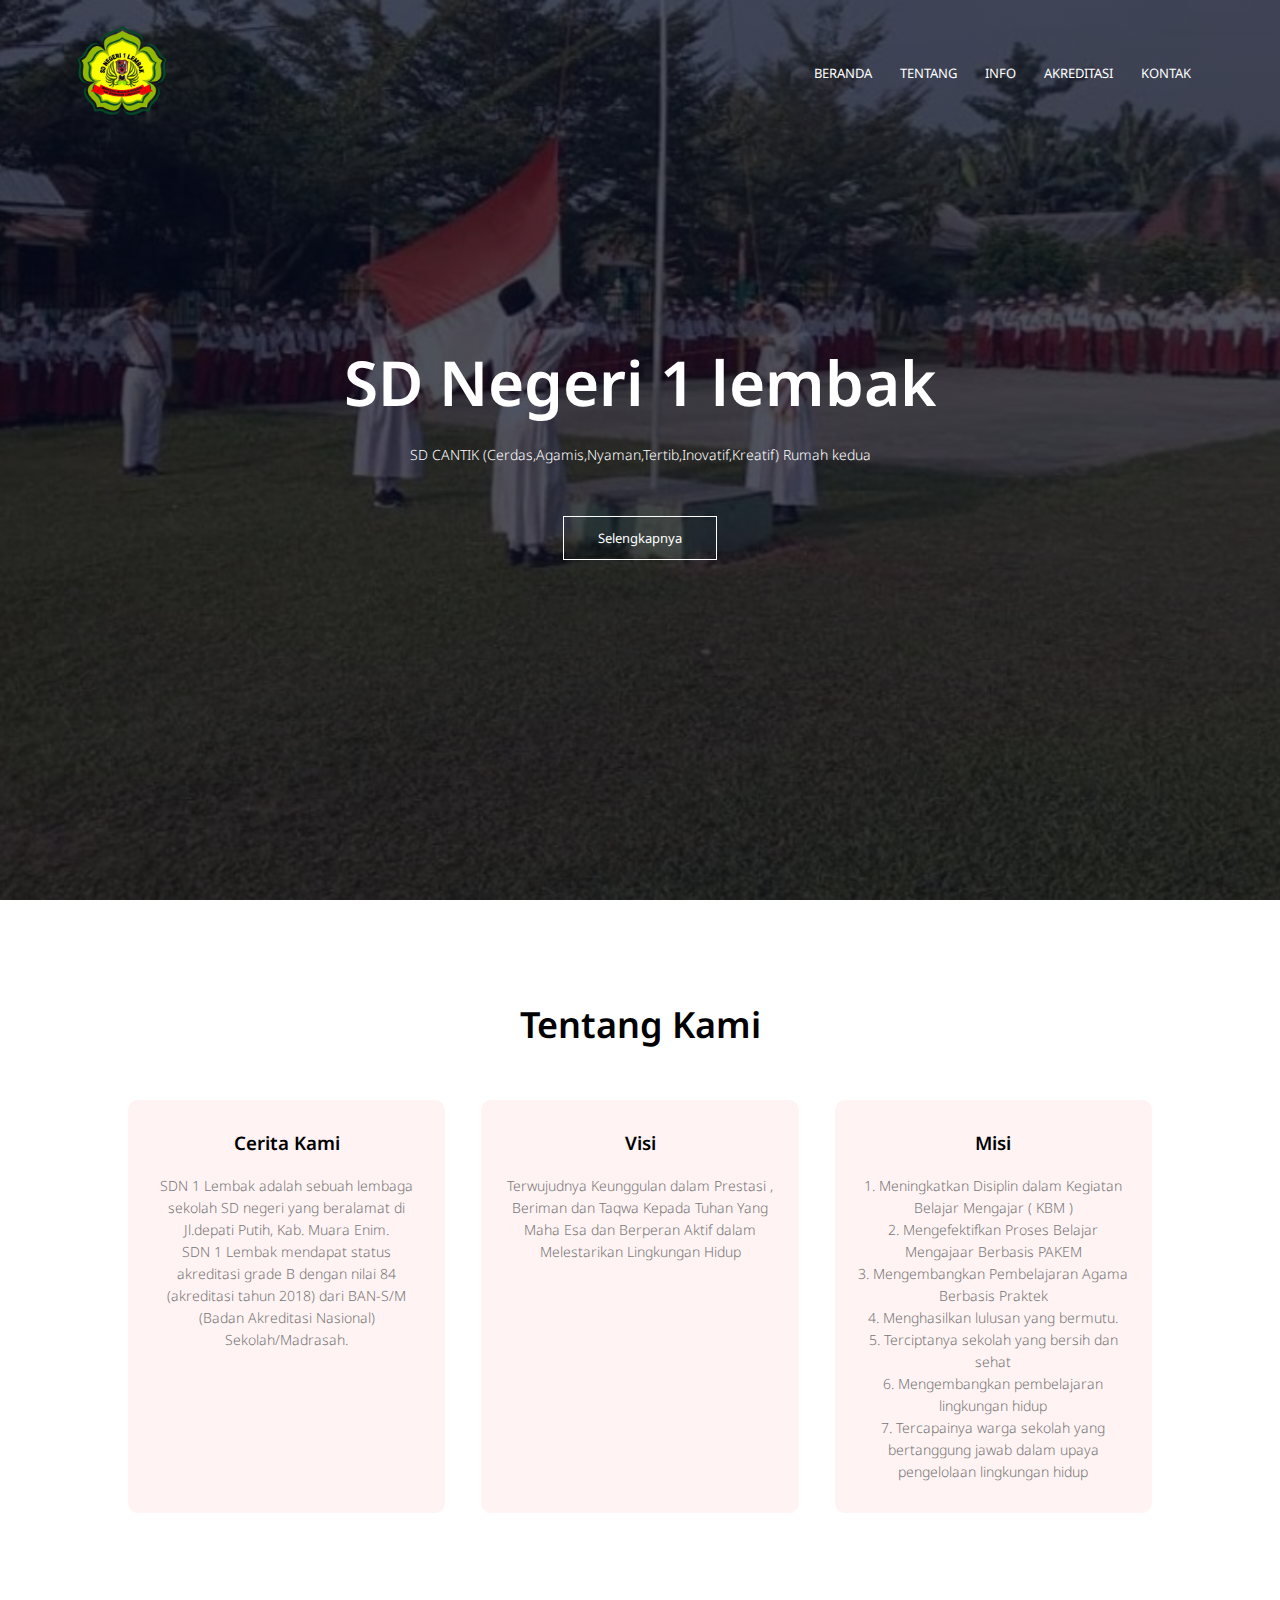
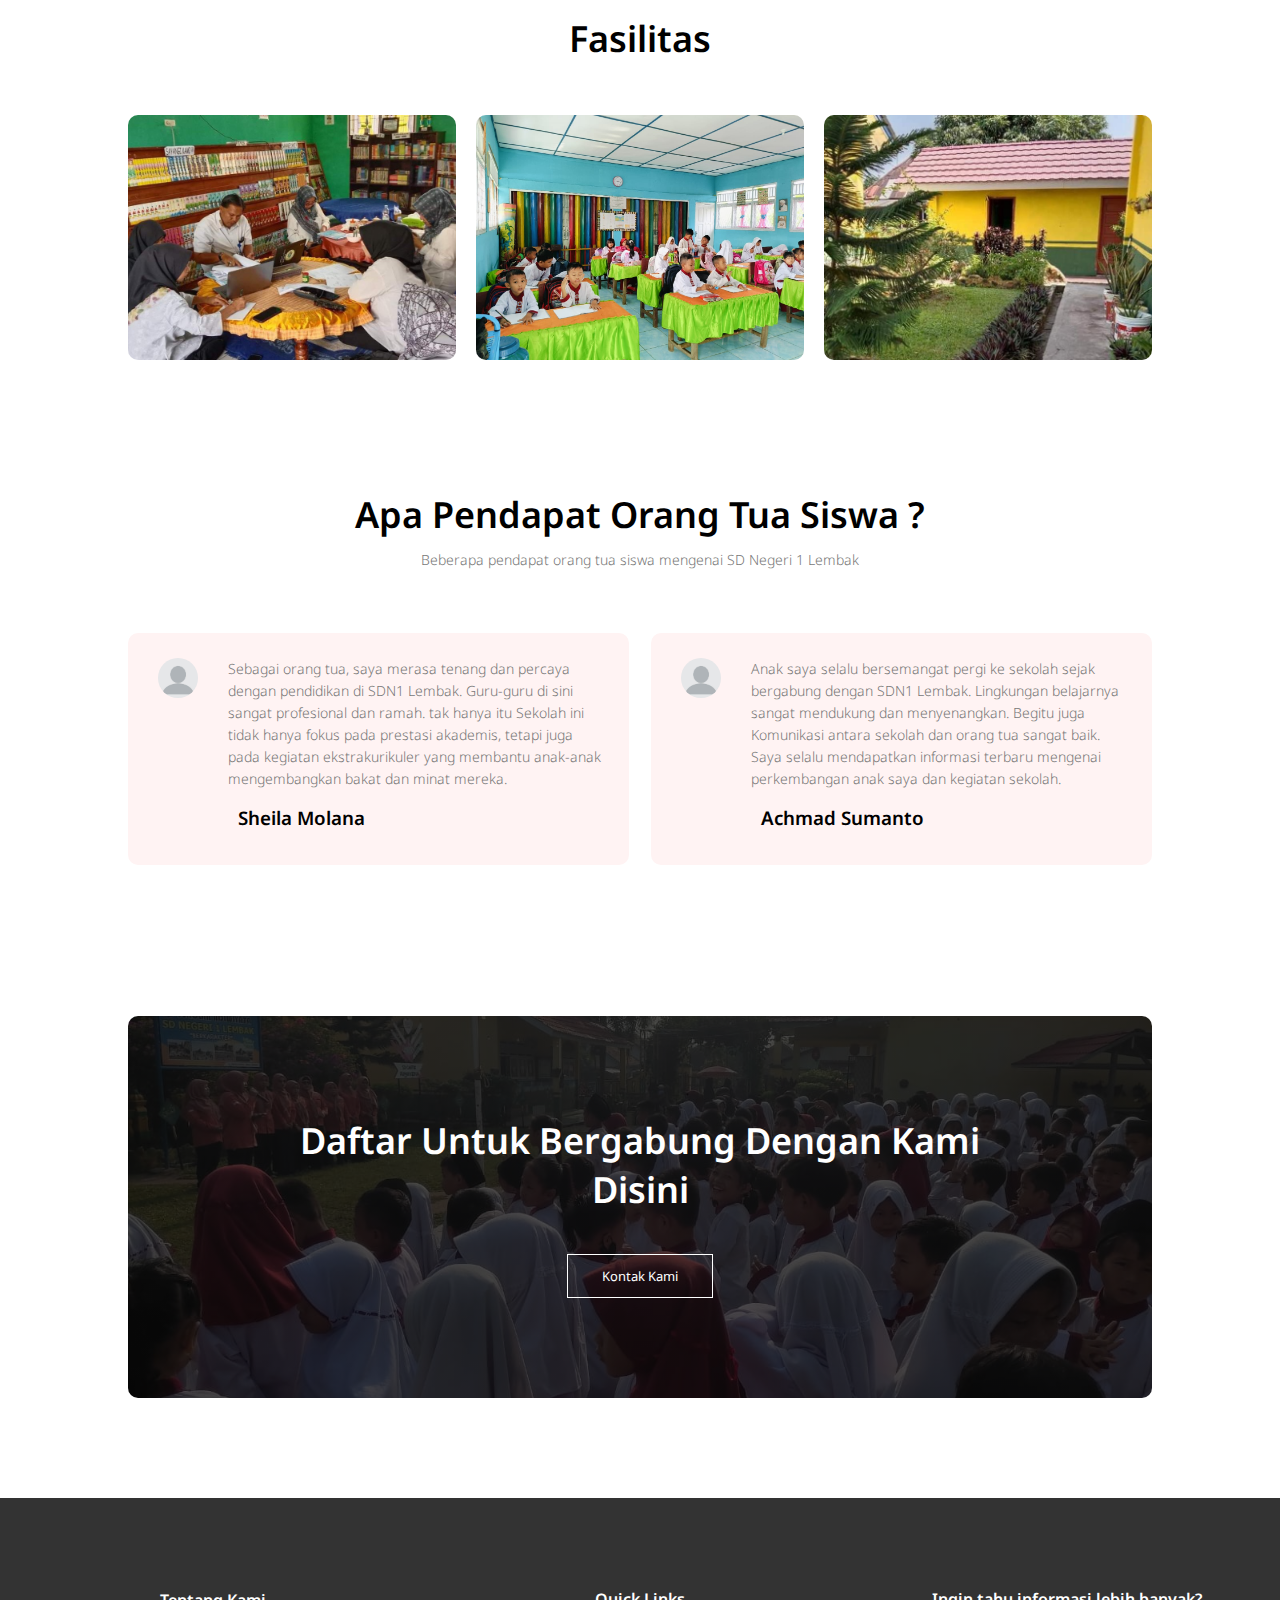
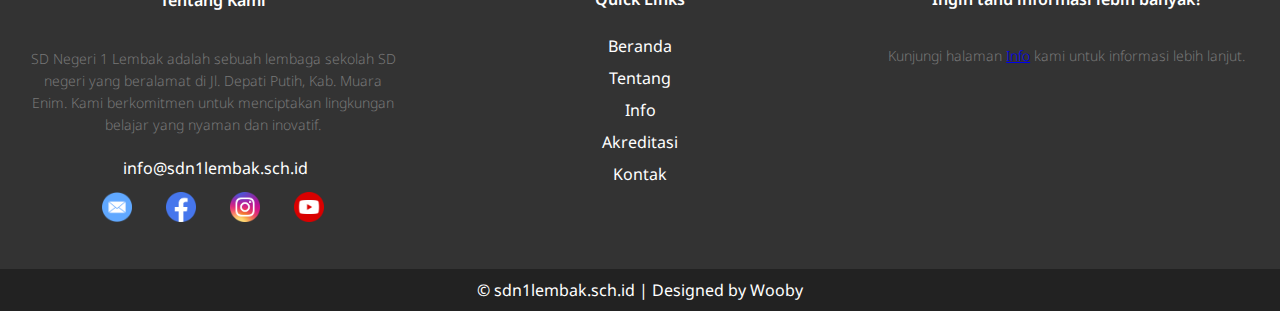
<file: index.html>
<!DOCTYPE html>
<html lang="en">
  <head>
    <meta charset="UTF-8" />
    <meta name="viewport" content="width=device-width, initial-scale=1.0" />
    <title>SDN1Lembak</title>
    <link rel="stylesheet" href="style.css" />
    <link rel="preconnect" href="https://fonts.googleapis.com" />
    <link rel="preconnect" href="https://fonts.gstatic.com" crossorigin />
    <link
      href="https://fonts.googleapis.com/css2?family=Noto+Sans:ital,wght@0,100..900;1,100..900&display=swap"
      rel="stylesheet"
    />
  </head>
  <body>
    <section class="header">
      <nav>
        <a href="index.html"><img src="imagesd/sdn 1 lembak.png" /></a>
        <div class="nav-links">
          <ul>
            <li><a href="index.html">BERANDA</a></li>
            <li><a href="about.html">TENTANG</a></li>
            <li><a href="course.html">INFO</a></li>
            <li><a href="blog.html">AKREDITASI</a></li>
            <li><a href="contact.html">KONTAK</a></li>
          </ul>
        </div>
      </nav>

      <div class="text-box">
        <h1>SD Negeri 1 lembak</h1>
        <p>
          SD CANTIK (Cerdas,Agamis,Nyaman,Tertib,Inovatif,Kreatif) Rumah kedua
        </p>
        <a href="./about.html" class="hero-btn">Selengkapnya</a>
      </div>
    </section>

    <!--course-->
    <section class="course">
      <h1>Tentang Kami</h1>

      <div class="row">
        <div class="course-col">
          <h3>Cerita Kami</h3>
          <p>
            SDN 1 Lembak adalah sebuah lembaga sekolah SD negeri yang beralamat
            di Jl.depati Putih, Kab. Muara Enim.<br />SDN 1 Lembak mendapat
            status akreditasi grade B dengan nilai 84 (akreditasi tahun 2018)
            dari BAN-S/M (Badan Akreditasi Nasional) Sekolah/Madrasah.
          </p>
        </div>
        <div class="course-col">
          <h3>Visi</h3>
          <p>
            Terwujudnya Keunggulan dalam Prestasi , Beriman dan Taqwa Kepada
            Tuhan Yang Maha Esa dan Berperan Aktif dalam Melestarikan Lingkungan
            Hidup
          </p>
        </div>
        <div class="course-col">
          <h3>Misi</h3>
          <p>
            1. Meningkatkan Disiplin dalam Kegiatan Belajar Mengajar ( KBM )<br />
            2. Mengefektifkan Proses Belajar Mengajaar Berbasis PAKEM<br />
            3. Mengembangkan Pembelajaran Agama Berbasis Praktek<br />
            4. Menghasilkan lulusan yang bermutu.<br />
            5. Terciptanya sekolah yang bersih dan sehat<br />
            6. Mengembangkan pembelajaran lingkungan hidup<br />
            7. Tercapainya warga sekolah yang bertanggung jawab dalam upaya
            pengelolaan lingkungan hidup
          </p>
        </div>
      </div>
    </section>

    <!--our facilites-->
    <section class="campus">
      <h1>Fasilitas</h1>

      <div class="row">
        <div class="campus-col">
          <img src="imagesd/listrikinternet.jpg" />
          <div class="layer">
            <a href="internet&listrik.html"><h3>Listrik & Internet</h3></a>
          </div>
        </div>
        <div class="campus-col">
          <img src="imagesd/ruangkelas.jpg" />
          <div class="layer">
            <a href="ruangkelas & labor.html"
              ><h3>Ruang kelas & Laboratorium</h3></a
            >
          </div>
        </div>
        <div class="campus-col">
          <img src="imagesd/sanitasi.jpg" />
          <div class="layer">
            <a href="sanitasi.html"><h3>Sanitasi</h3></a>
          </div>
        </div>
      </div>
    </section>

    <!---testimonials-->
    <section class="testimonials">
      <h1>Apa Pendapat Orang Tua Siswa ?</h1>
      <p>Beberapa pendapat orang tua siswa mengenai SD Negeri 1 Lembak</p>
      <div class="row">
        <div class="testimonial-col">
          <img src="imagesd/profile.jpeg" />
          <div>
            <p>
              Sebagai orang tua, saya merasa tenang dan percaya dengan
              pendidikan di SDN1 Lembak. Guru-guru di sini sangat profesional
              dan ramah. tak hanya itu Sekolah ini tidak hanya fokus pada
              prestasi akademis, tetapi juga pada kegiatan ekstrakurikuler yang
              membantu anak-anak mengembangkan bakat dan minat mereka.
            </p>
            <h3>Sheila Molana</h3>
          </div>
        </div>
        <div class="testimonial-col">
          <img src="imagesd/profile.jpeg" />
          <div>
            <p>
              Anak saya selalu bersemangat pergi ke sekolah sejak bergabung
              dengan SDN1 Lembak. Lingkungan belajarnya sangat mendukung dan
              menyenangkan. Begitu juga Komunikasi antara sekolah dan orang tua
              sangat baik. Saya selalu mendapatkan informasi terbaru mengenai
              perkembangan anak saya dan kegiatan sekolah.
            </p>
            <h3>Achmad Sumanto</h3>
          </div>
        </div>
      </div>
    </section>

    <!---Call To Action-->

    <section class="cta">
      <h1>Daftar Untuk Bergabung Dengan Kami<br />Disini</h1>
      <a href="../SDN1LEMBAK/contact.html" class="hero-btn">Kontak Kami</a>
    </section>

     <!---footer-->
     <section class="footer">
      <div class="footer-content">
        <div class="footer-section about">
          <h4>Tentang Kami</h4>
          <p>
            SD Negeri 1 Lembak adalah sebuah lembaga sekolah SD negeri yang
            beralamat di Jl. Depati Putih, Kab. Muara Enim. Kami berkomitmen
            untuk menciptakan lingkungan belajar yang nyaman dan inovatif.
          </p>
          <div class="contact">
            <span><i class="fas fa-envelope"></i> &nbsp;info@sdn1lembak.sch.id</span>
          </div>
          <div class="socials">
            <a href="mailto:your-sdn1lembak@gmail.com"><img src="imagesd/emaill.png" style="width: 30px; height: 30px" /></a>
            <a href="https://www.facebook.com/esdesatu.lembak?mibextid=ZbWKwL"><img src="imagesd/facebook.png" style="width: 30px; height: 30px" /></a>
            <a href="https://www.instagram.com/sdnsatu_lembak_berkarakter?igsh=MWV3ZmtmejVoNXo3bQ=="><img src="imagesd/instagram.png" style="width: 30px; height: 30px" /></a>
            <a href="http://www.youtube.com/@sdn1lembak314"><img src="imagesd/youtube.png" style="width: 30px; height: 30px" /></a>
          </div>
        </div>

        <div class="footer-section links">
          <h4>Quick Links</h4>
          <ul>
            <li><a href="index.html">Beranda</a></li>
            <li><a href="about.html">Tentang</a></li>
            <li><a href="course.html">Info</a></li>
            <li><a href="blog.html">Akreditasi</a></li>
            <li><a href="contact.html">Kontak</a></li>
          </ul>
        </div>

        <div class="footer-section contact-form">
          <h4>Ingin tahu informasi lebih banyak?</h4>
          <p>Kunjungi halaman <a href="course.html">Info</a> kami untuk informasi lebih lanjut.</p>
        </div>
        
      </div>

      <div class="footer-bottom">
        &copy; sdn1lembak.sch.id | Designed by Wooby
      </div>
    </section>
  </body>
</html>
</file>
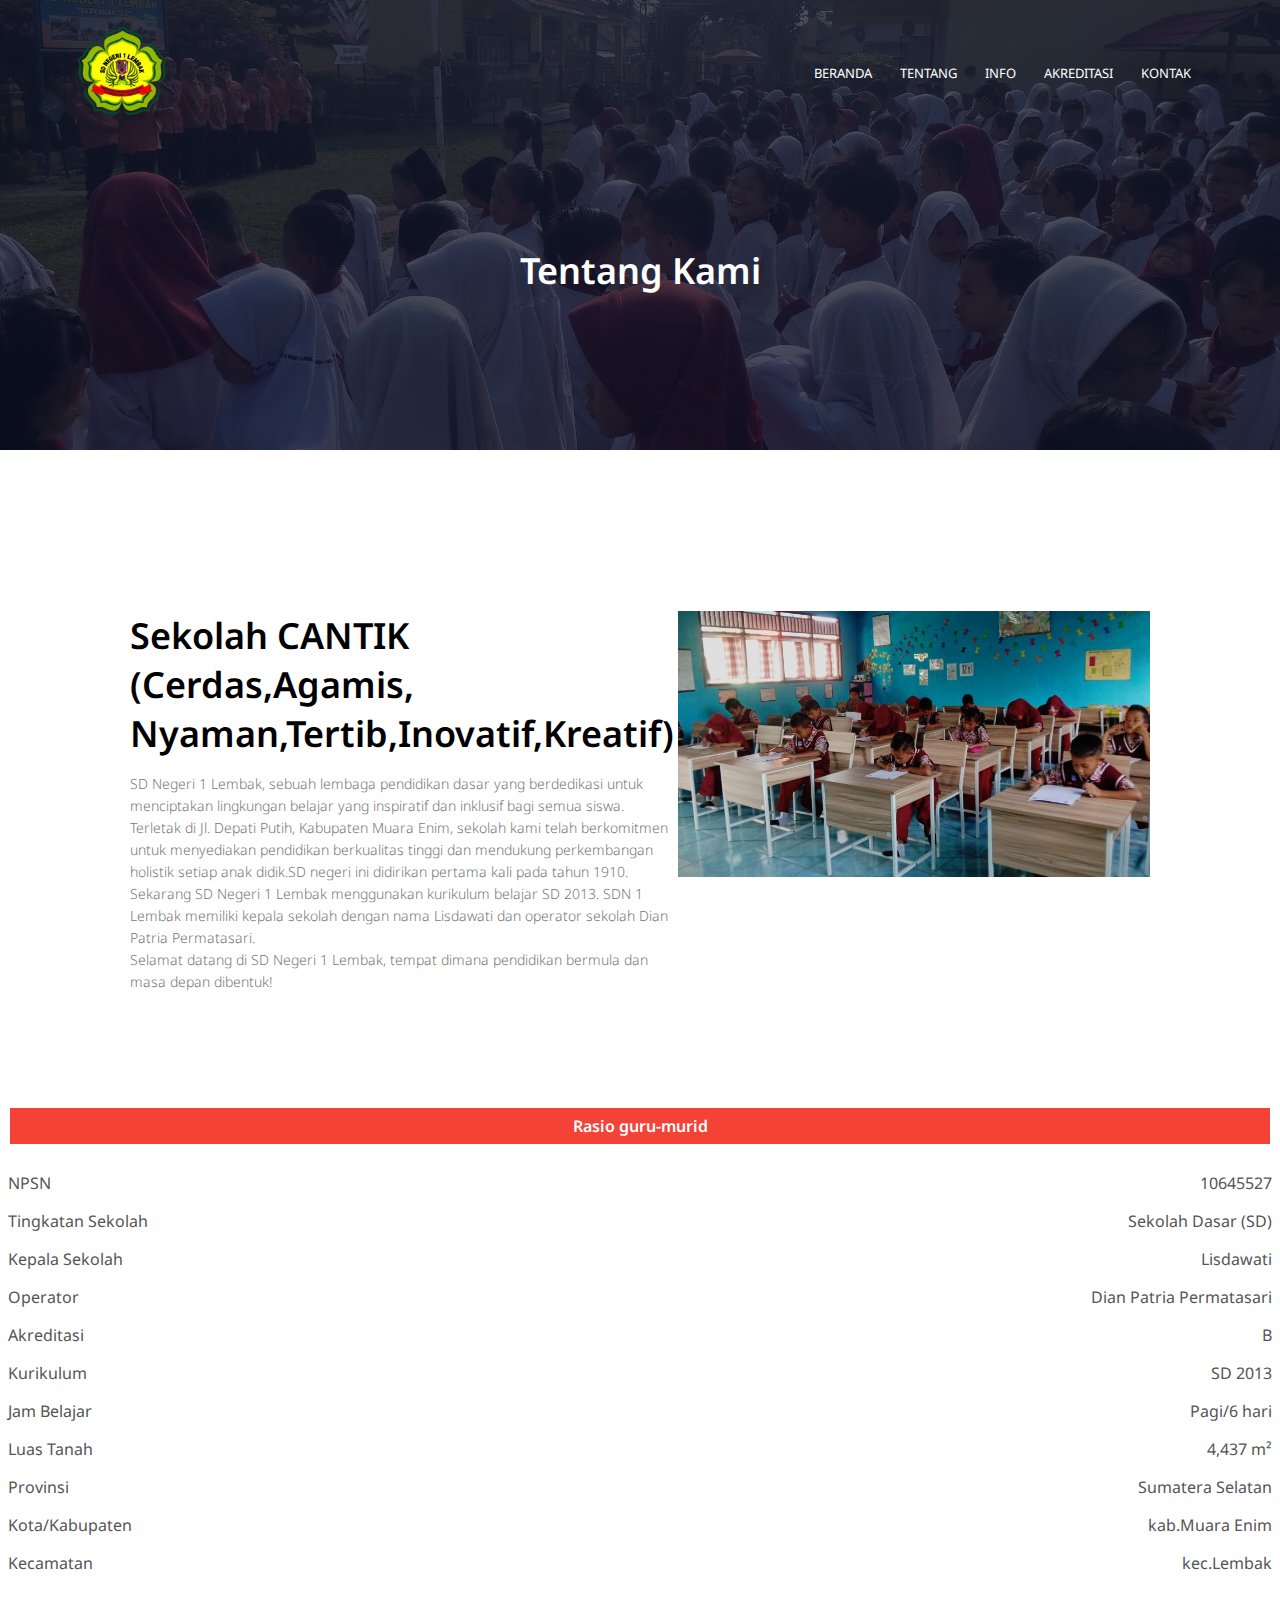
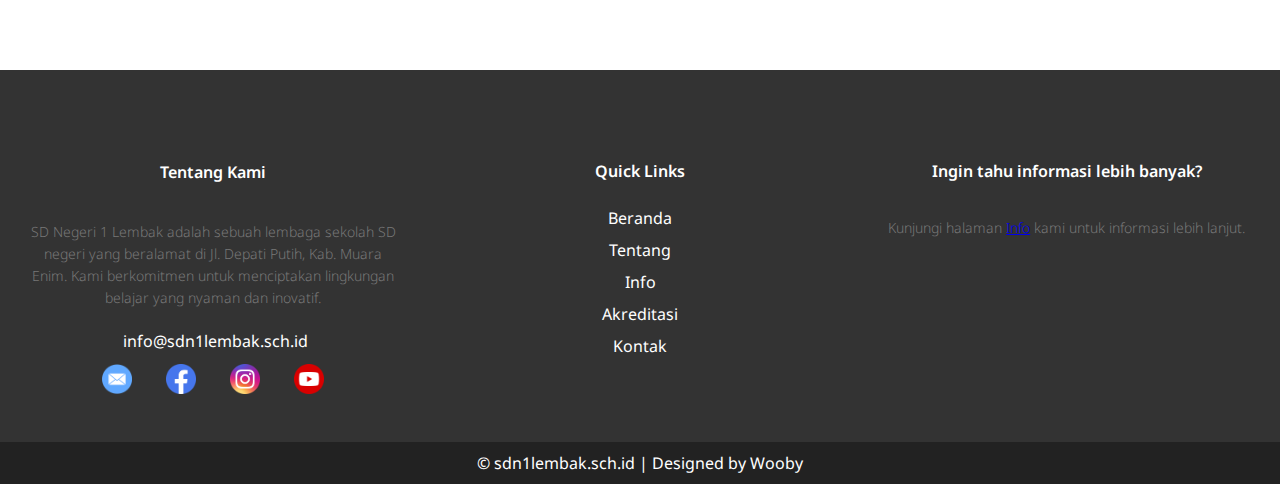
<file: about.html>
<!DOCTYPE html>
<html lang="id">
<head>
    <meta charset="UTF-8" />
    <meta name="viewport" content="width=device-width, initial-scale=1.0" />
    <title>SDN1Lembak</title>
    <link rel="stylesheet" href="style.css" />
    <link rel="preconnect" href="https://fonts.googleapis.com" />
    <link rel="preconnect" href="https://fonts.gstatic.com" crossorigin />
    <link
      href="https://fonts.googleapis.com/css2?family=Noto+Sans:ital,wght@0,100..900;1,100..900&display=swap"
      rel="stylesheet"
    />
</head>
<body>
    <section class="sub-header">
        <nav>
            <a href="index.html"><img src="imagesd/sdn 1 lembak.png" /></a>
            <div class="nav-links">
                <ul>
                  <li><a href="index.html">BERANDA</a></li>
                  <li><a href="about.html">TENTANG</a></li>
                  <li><a href="course.html">INFO</a></li>
                  <li><a href="blog.html">AKREDITASI</a></li>
                  <li><a href="contact.html">KONTAK</a></li>
                </ul>
            </div>
        </nav>
        <h1>Tentang Kami</h1>
    </section>

    <!----konten tentang kami----->
    <section class="about-us">
        <div class="row">
            <div class="about-col">
                <h1>Sekolah CANTIK<br>(Cerdas,Agamis,<br>Nyaman,Tertib,Inovatif,Kreatif)</h1>
                <p>
                  SD Negeri 1 Lembak, sebuah lembaga pendidikan dasar yang berdedikasi untuk menciptakan lingkungan belajar yang inspiratif dan inklusif bagi semua siswa. Terletak di Jl. Depati Putih, Kabupaten Muara Enim, sekolah kami telah berkomitmen untuk menyediakan pendidikan berkualitas tinggi dan mendukung perkembangan holistik setiap anak didik.SD negeri ini didirikan pertama kali pada tahun 1910. Sekarang SD Negeri 1 Lembak menggunakan kurikulum belajar SD 2013. SDN 1 Lembak memiliki kepala sekolah dengan nama Lisdawati dan operator sekolah Dian Patria Permatasari.<br>

                  Selamat datang di SD Negeri 1 Lembak, tempat dimana pendidikan bermula dan masa depan dibentuk!
                </p>
            </div>
            <div class="about-col">
                <div class="slideshow-container">
                    <div class="mySlides fade">
                        <img src="imagesd/bersama.jpg" style="width:100%">
                    </div>
                    <div class="mySlides fade">
                        <img src="imagesd/siswa1.jpg" style="width:100%">
                    </div>
                    <div class="mySlides fade">
                        <img src="imagesd/guru.jpg" style="width:100%">
                    </div>
                    <div class="mySlides fade">
                      <img src="imagesd/tentangkami.jpg" style="width:100%">
                  </div>
                  <div class="mySlides fade">
                    <img src="imagesd/fotbar.jpg" style="width:100%">
                </div>
                </div>
            </div>
        </div>
    </section>

    <div class="blog-right">
      <h3>Rasio guru-murid</h3>
      <div>
        <span>NPSN</span>
        <span>10645527</span>
      </div>
      <div>
        <span>Tingkatan Sekolah</span>
        <span>Sekolah Dasar (SD)</span>
      </div>
      <div>
        <span>Kepala Sekolah</span>
        <span>Lisdawati</span>
      </div>
      <div>
        <span>Operator</span>
        <span>Dian Patria Permatasari</span>
      </div>
      <div>
        <span>Akreditasi</span>
        <span>B</span>
      </div>
      <div>
        <span>Kurikulum</span>
        <span>SD 2013</span>
      </div>
      <div>
        <span>Jam Belajar</span>
        <span>Pagi/6 hari</span>
      </div>
      <div>
        <span>Luas Tanah</span>
        <span>4,437 m²</span>
      </div>
      <div>
        <span>Provinsi</span>
        <span>Sumatera Selatan</span>
      </div>
      <div>
        <span>Kota/Kabupaten</span>
        <span>kab.Muara Enim</span>
      </div>
      <div>
        <span>Kecamatan</span>
        <span>kec.Lembak</span>
      </div>
    </div>
</section><br><br><br><br>

 <!---footer-->
 <section class="footer">
  <div class="footer-content">
    <div class="footer-section about">
      <h4>Tentang Kami</h4>
      <p>
        SD Negeri 1 Lembak adalah sebuah lembaga sekolah SD negeri yang
        beralamat di Jl. Depati Putih, Kab. Muara Enim. Kami berkomitmen
        untuk menciptakan lingkungan belajar yang nyaman dan inovatif.
      </p>
      <div class="contact">
        <span><i class="fas fa-envelope"></i> &nbsp;info@sdn1lembak.sch.id</span>
      </div>
      <div class="socials">
        <a href="mailto:your-sdn1lembak@gmail.com"><img src="imagesd/emaill.png" style="width: 30px; height: 30px" /></a>
        <a href="https://www.facebook.com/esdesatu.lembak?mibextid=ZbWKwL"><img src="imagesd/facebook.png" style="width: 30px; height: 30px" /></a>
        <a href="https://www.instagram.com/sdnsatu_lembak_berkarakter?igsh=MWV3ZmtmejVoNXo3bQ=="><img src="imagesd/instagram.png" style="width: 30px; height: 30px" /></a>
        <a href="http://www.youtube.com/@sdn1lembak314"><img src="imagesd/youtube.png" style="width: 30px; height: 30px" /></a>
      </div>
    </div>

    <div class="footer-section links">
      <h4>Quick Links</h4>
      <ul>
        <li><a href="index.html">Beranda</a></li>
        <li><a href="about.html">Tentang</a></li>
        <li><a href="course.html">Info</a></li>
        <li><a href="blog.html">Akreditasi</a></li>
        <li><a href="contact.html">Kontak</a></li>
      </ul>
    </div>

    <div class="footer-section contact-form">
      <h4>Ingin tahu informasi lebih banyak?</h4>
      <p>Kunjungi halaman <a href="course.html">Info</a> kami untuk informasi lebih lanjut.</p>
    </div>
    
  </div>

  <div class="footer-bottom">
    &copy; sdn1lembak.sch.id | Designed by Wooby
  </div>
</section>

    <script>
        let slideIndex = 0;
        showSlides();

        function showSlides() {
            let i;
            let slides = document.getElementsByClassName("mySlides");
            for (i = 0; i < slides.length; i++) {
                slides[i].style.display = "none";  
            }
            slideIndex++;
            if (slideIndex > slides.length) {slideIndex = 1}    
            slides[slideIndex-1].style.display = "block";  
            setTimeout(showSlides, 2000); // Ganti gambar setiap 2 detik
        }
    </script>
</body>
</html>
</file>
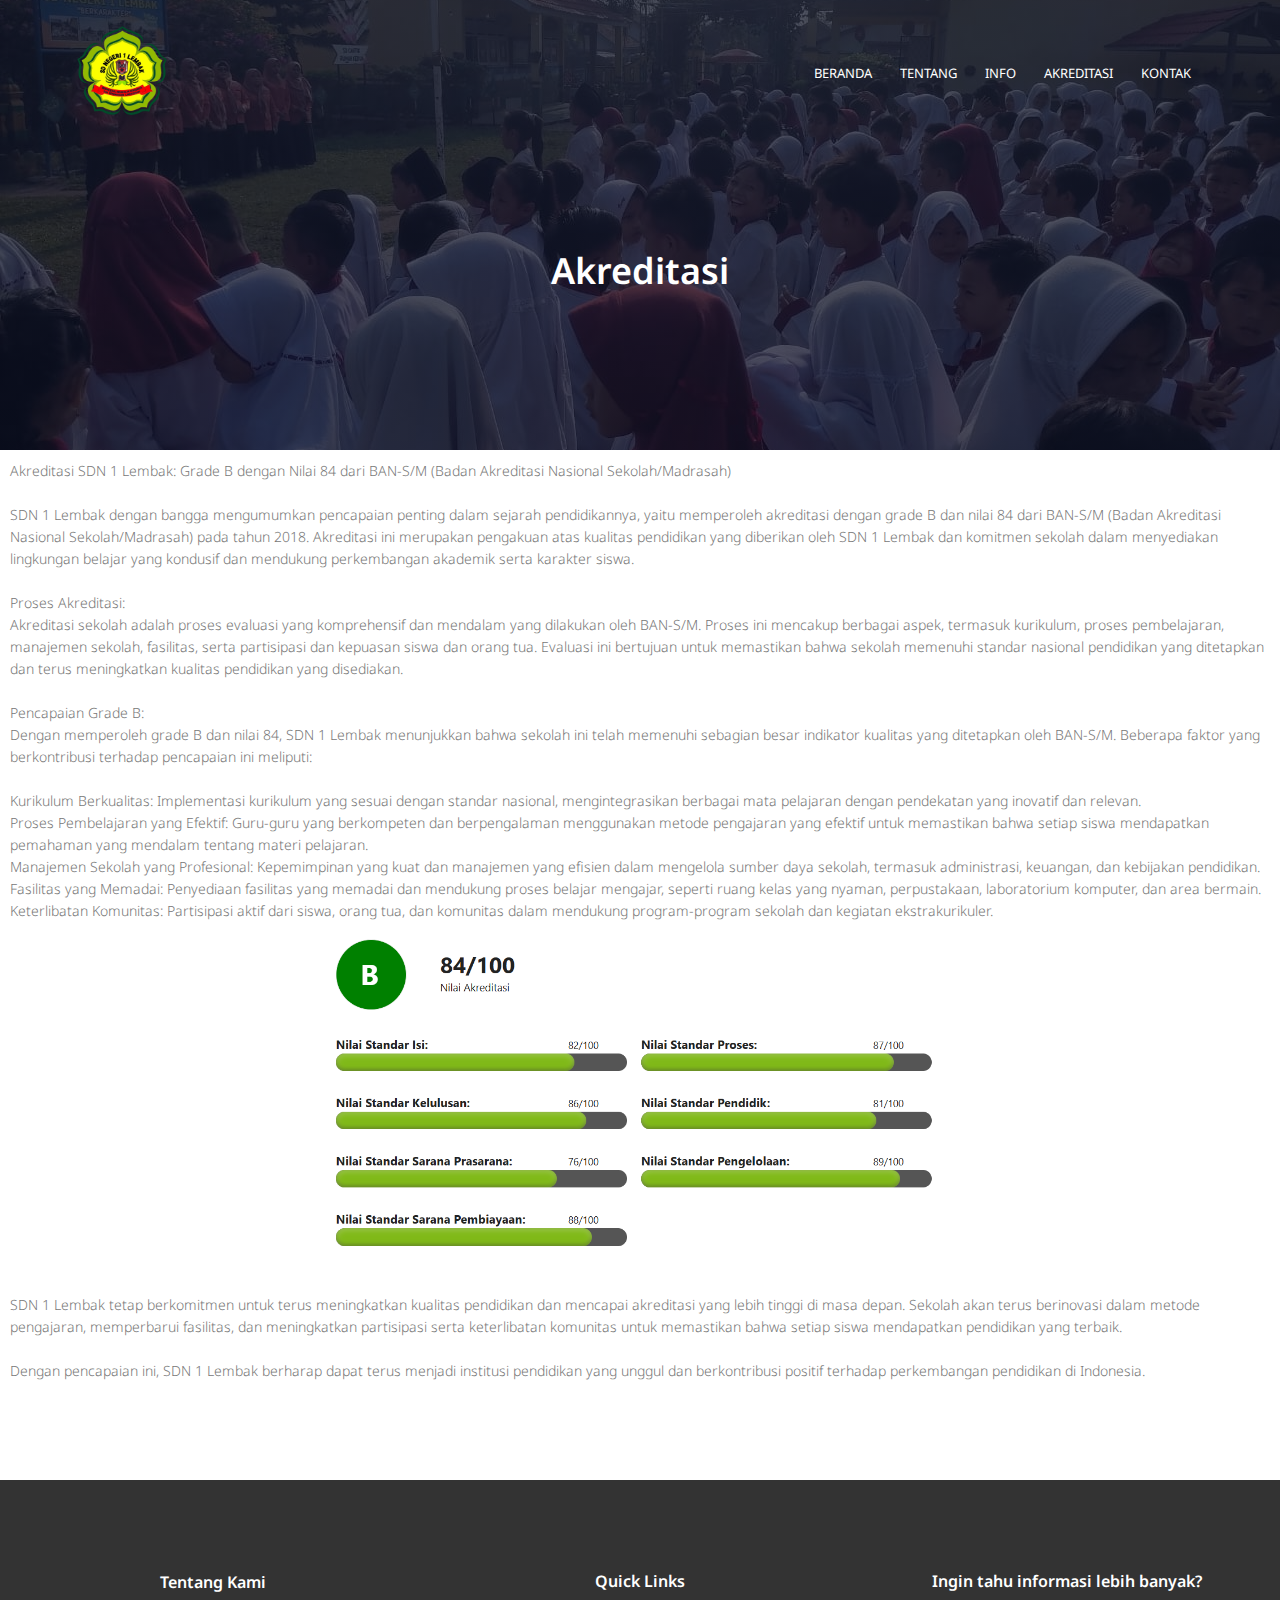
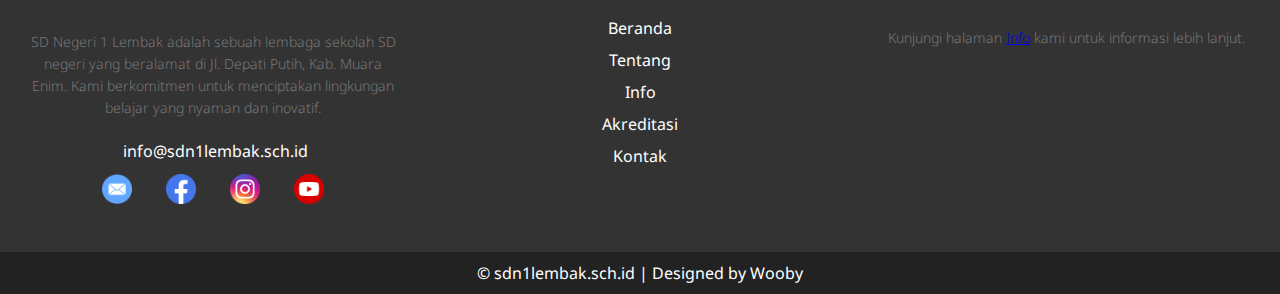
<file: blog.html>
<!DOCTYPE html>
<html lang="en">
  <head>
    <meta charset="UTF-8" />
    <meta name="viewport" content="width=device-width, initial-scale=1.0" />
    <title>SDN1Lembak</title>
    <link rel="stylesheet" href="style.css" />
    <link rel="preconnect" href="https://fonts.googleapis.com" />
    <link rel="preconnect" href="https://fonts.gstatic.com" crossorigin />
    <link
      href="https://fonts.googleapis.com/css2?family=Noto+Sans:ital,wght@0,100..900;1,100..900&display=swap"
      rel="stylesheet"
    />
  </head>
  <body>
    <section class="sub-header">
      <nav>
        <a href="index.html"><img src="imagesd/sdn 1 lembak.png" /></a>
        <div class="nav-links">
          <ul>
            <li><a href="index.html">BERANDA</a></li>
            <li><a href="about.html">TENTANG</a></li>
            <li><a href="course.html">INFO</a></li>
            <li><a href="blog.html">AKREDITASI</a></li>
            <li><a href="contact.html">KONTAK</a></li>
          </ul>
        </div>
      </nav>
      <h1>Akreditasi</h1>
    </section>

    <!----akreditasi----->
    <p>
      Akreditasi SDN 1 Lembak: Grade B dengan Nilai 84 dari BAN-S/M (Badan
      Akreditasi Nasional Sekolah/Madrasah)<br /><br />

      SDN 1 Lembak dengan bangga mengumumkan pencapaian penting dalam sejarah
      pendidikannya, yaitu memperoleh akreditasi dengan grade B dan nilai 84
      dari BAN-S/M (Badan Akreditasi Nasional Sekolah/Madrasah) pada tahun 2018.
      Akreditasi ini merupakan pengakuan atas kualitas pendidikan yang diberikan
      oleh SDN 1 Lembak dan komitmen sekolah dalam menyediakan lingkungan
      belajar yang kondusif dan mendukung perkembangan akademik serta karakter
      siswa.<br /><br />

      Proses Akreditasi:<br />
      Akreditasi sekolah adalah proses evaluasi yang komprehensif dan mendalam
      yang dilakukan oleh BAN-S/M. Proses ini mencakup berbagai aspek, termasuk
      kurikulum, proses pembelajaran, manajemen sekolah, fasilitas, serta
      partisipasi dan kepuasan siswa dan orang tua. Evaluasi ini bertujuan untuk
      memastikan bahwa sekolah memenuhi standar nasional pendidikan yang
      ditetapkan dan terus meningkatkan kualitas pendidikan yang disediakan.<br /><br />

      Pencapaian Grade B:<br />
      Dengan memperoleh grade B dan nilai 84, SDN 1 Lembak menunjukkan bahwa
      sekolah ini telah memenuhi sebagian besar indikator kualitas yang
      ditetapkan oleh BAN-S/M. Beberapa faktor yang berkontribusi terhadap
      pencapaian ini meliputi:<br /><br />

      Kurikulum Berkualitas: Implementasi kurikulum yang sesuai dengan standar
      nasional, mengintegrasikan berbagai mata pelajaran dengan pendekatan yang
      inovatif dan relevan.<br />
      Proses Pembelajaran yang Efektif: Guru-guru yang berkompeten dan
      berpengalaman menggunakan metode pengajaran yang efektif untuk memastikan
      bahwa setiap siswa mendapatkan pemahaman yang mendalam tentang materi
      pelajaran.<br />
      Manajemen Sekolah yang Profesional: Kepemimpinan yang kuat dan manajemen
      yang efisien dalam mengelola sumber daya sekolah, termasuk administrasi,
      keuangan, dan kebijakan pendidikan.<br />
      Fasilitas yang Memadai: Penyediaan fasilitas yang memadai dan mendukung
      proses belajar mengajar, seperti ruang kelas yang nyaman, perpustakaan,
      laboratorium komputer, dan area bermain.<br />
      Keterlibatan Komunitas: Partisipasi aktif dari siswa, orang tua, dan
      komunitas dalam mendukung program-program sekolah dan kegiatan
      ekstrakurikuler.
    </p>

    <image
      src="imagesd/akreditasi.png"
      width="50%"
      class="center-image"
    /><br />

    <p>
      SDN 1 Lembak tetap berkomitmen untuk terus meningkatkan kualitas
      pendidikan dan mencapai akreditasi yang lebih tinggi di masa depan.
      Sekolah akan terus berinovasi dalam metode pengajaran, memperbarui
      fasilitas, dan meningkatkan partisipasi serta keterlibatan komunitas untuk
      memastikan bahwa setiap siswa mendapatkan pendidikan yang terbaik.<br /><br />
      Dengan pencapaian ini, SDN 1 Lembak berharap dapat terus menjadi institusi
      pendidikan yang unggul dan berkontribusi positif terhadap perkembangan
      pendidikan di Indonesia.
    </p>

    <br /><br /><br /><br />

    <!---footer-->
    <section class="footer">
      <div class="footer-content">
        <div class="footer-section about">
          <h4>Tentang Kami</h4>
          <p>
            SD Negeri 1 Lembak adalah sebuah lembaga sekolah SD negeri yang
            beralamat di Jl. Depati Putih, Kab. Muara Enim. Kami berkomitmen
            untuk menciptakan lingkungan belajar yang nyaman dan inovatif.
          </p>
          <div class="contact">
            <span><i class="fas fa-envelope"></i> &nbsp;info@sdn1lembak.sch.id</span>
          </div>
          <div class="socials">
            <a href="mailto:your-sdn1lembak@gmail.com"><img src="imagesd/emaill.png" style="width: 30px; height: 30px" /></a>
            <a href="https://www.facebook.com/esdesatu.lembak?mibextid=ZbWKwL"><img src="imagesd/facebook.png" style="width: 30px; height: 30px" /></a>
            <a href="https://www.instagram.com/sdnsatu_lembak_berkarakter?igsh=MWV3ZmtmejVoNXo3bQ=="><img src="imagesd/instagram.png" style="width: 30px; height: 30px" /></a>
            <a href="http://www.youtube.com/@sdn1lembak314"><img src="imagesd/youtube.png" style="width: 30px; height: 30px" /></a>
          </div>
        </div>

        <div class="footer-section links">
          <h4>Quick Links</h4>
          <ul>
            <li><a href="index.html">Beranda</a></li>
            <li><a href="about.html">Tentang</a></li>
            <li><a href="course.html">Info</a></li>
            <li><a href="blog.html">Akreditasi</a></li>
            <li><a href="contact.html">Kontak</a></li>
          </ul>
        </div>

        <div class="footer-section contact-form">
          <h4>Ingin tahu informasi lebih banyak?</h4>
          <p>Kunjungi halaman <a href="course.html">Info</a> kami untuk informasi lebih lanjut.</p>
        </div>
        
      </div>

      <div class="footer-bottom">
        &copy; sdn1lembak.sch.id | Designed by Wooby
      </div>
    </section>
  </body>
</html>
</file>
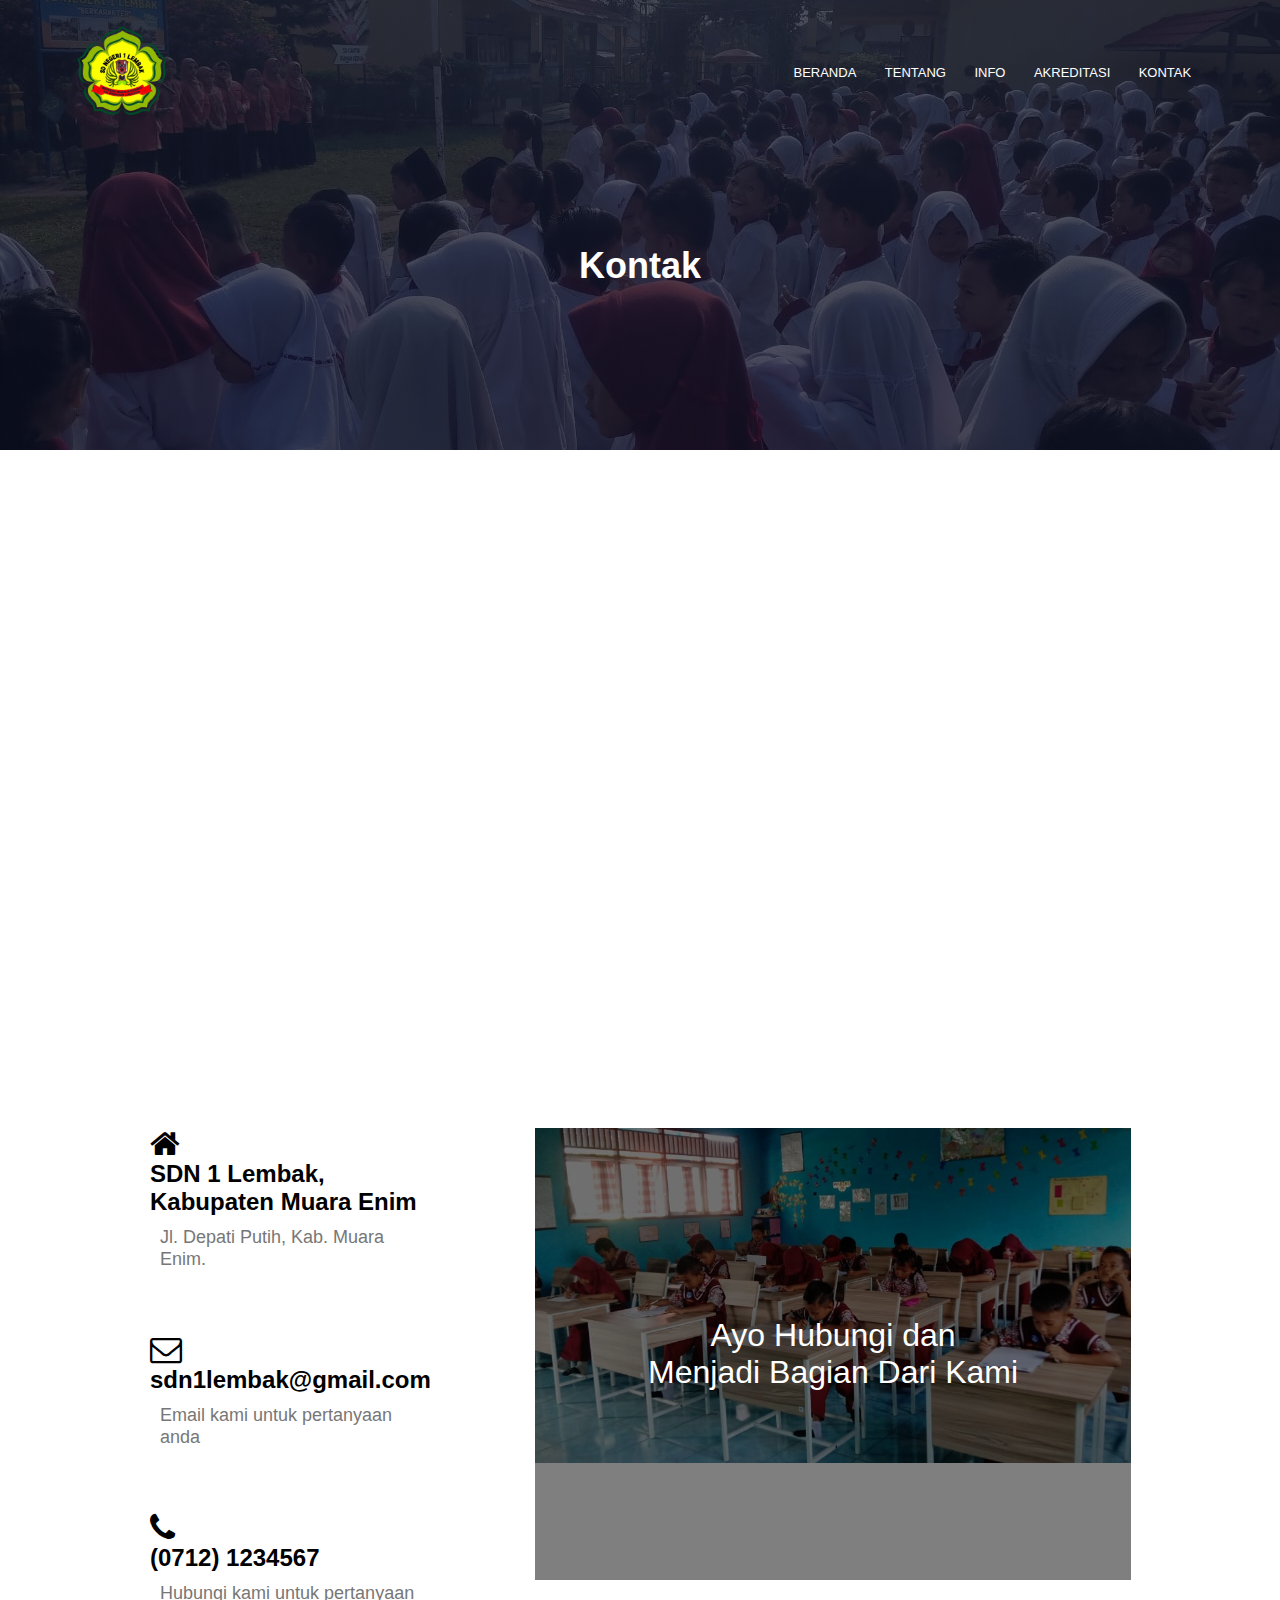
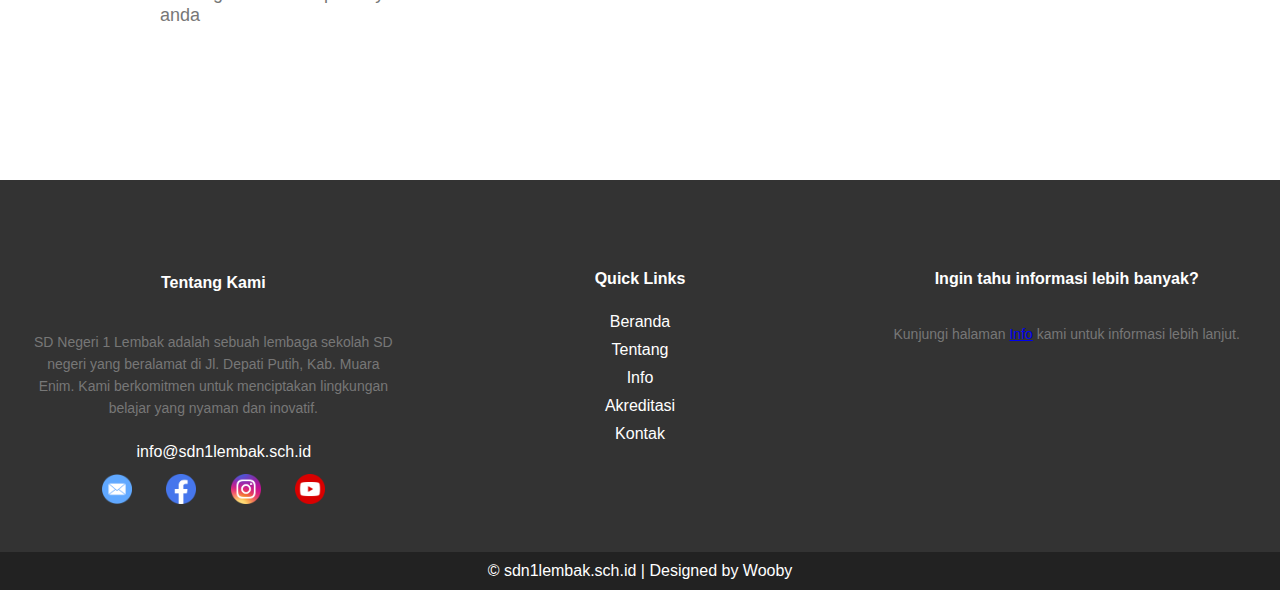
<file: contact.html>
<!DOCTYPE html>
<html>
  <head>
    <meta name="viewport" content="width=device-width, initial-scale=1.0" />
    <title>University Website - Easy Tutorials</title>
    <link rel="stylesheet" href="style.css" />
    <link rel="preconnect" href="https://fonts.gstatic.com" />
    <link
      href="https://fonts.googleapis.com/css2?family=Poppins:wght@100;200;300;400;500;600;700&display=swap"
      rel="stylesheet"
    />
    <link
      rel="stylesheet"
      href="https://stackpath.bootstrapcdn.com/font-awesome/4.7.0/css/font-awesome.min.css"
    />
    
  </head>
  <body>
    <section class="sub-header">
      <nav>
        <a href="index.html"><img src="imagesd/sdn 1 lembak.png" /></a>
        <div class="nav-links">
          <ul>
            <li><a href="index.html">BERANDA</a></li>
            <li><a href="about.html">TENTANG</a></li>
            <li><a href="course.html">INFO</a></li>
            <li><a href="blog.html">AKREDITASI</a></li>
            <li><a href="contact.html">KONTAK</a></li>
          </ul>
        </div>
      </nav>
      <h1>Kontak</h1>
    </section>
    
    <!---------Contact us-->
    <section class="location">
      <iframe
        src="https://www.google.com/maps/embed?pb=!1m18!1m12!1m3!1d3983.0377696407663!2d104.34200969999999!3d-3.3408354000000005!2m3!1f0!2f0!3f0!3m2!1i1024!2i768!4f13.1!3m3!1m2!1s0x2e3bca5af1c5a415%3A0x142dc8e41a3903a6!2sSDN%201%20Lembak!5e0!3m2!1sid!2sid!4v1719223869824!5m2!1sid!2sid"
        width="600"
        height="450"
        style="border: 0"
        allowfullscreen=""
        loading="lazy"
        referrerpolicy="no-referrer-when-downgrade"
      ></iframe>
    </section>

    <!-- Informasi Kontak Sekolah -->
    <section class="contact-info">
      <div class="row">
        <div class="info-col">
          <div>
            <i class="fa fa-home" style="font-size: 2em;"></i>
            <span>
              <h5>SDN 1 Lembak, Kabupaten Muara Enim</h5>
              <p>Jl. Depati Putih, Kab. Muara Enim.</p>
            </span>
          </div> <br /><br /><br />
          <div>
            <i class="fa fa-envelope-o" style="font-size: 2em;"></i>
            <span>
              <h5>sdn1lembak@gmail.com</h5>
              <p>Email kami untuk pertanyaan anda</p>
            </span>
          </div> <br /><br /><br />
          <div>
            <i class="fa fa-phone" style="font-size: 2em;"></i>
            <span>
              <h5>(0712) 1234567</h5>
              <p>Hubungi kami untuk pertanyaan anda</p>
            </span>
          </div>
        </div>
        <div class="photo-col">
          <img src="imagesd/bersama.jpg" alt="Foto Sekolah" />
          <div class="overlay">Ayo Hubungi dan <br> Menjadi Bagian Dari Kami</div>
        </div>
      </div>
    </section>
    
    <br /><br /><br /><br /><br /><br /><br /><br />

    <!---footer-->
    <section class="footer">
      <div class="footer-content">
        <div class="footer-section about">
          <h4>Tentang Kami</h4>
          <p>
            SD Negeri 1 Lembak adalah sebuah lembaga sekolah SD negeri yang
            beralamat di Jl. Depati Putih, Kab. Muara Enim. Kami berkomitmen
            untuk menciptakan lingkungan belajar yang nyaman dan inovatif.
          </p>
          <div class="contact">
            <span><i class="fas fa-envelope"></i> &nbsp;info@sdn1lembak.sch.id</span>
          </div>
          <div class="socials">
            <a href="mailto:your-sdn1lembak@gmail.com"><img src="imagesd/emaill.png" style="width: 30px; height: 30px" /></a>
            <a href="https://www.facebook.com/esdesatu.lembak?mibextid=ZbWKwL"><img src="imagesd/facebook.png" style="width: 30px; height: 30px" /></a>
            <a href="https://www.instagram.com/sdnsatu_lembak_berkarakter?igsh=MWV3ZmtmejVoNXo3bQ=="><img src="imagesd/instagram.png" style="width: 30px; height: 30px" /></a>
            <a href="http://www.youtube.com/@sdn1lembak314"><img src="imagesd/youtube.png" style="width: 30px; height: 30px" /></a>
          </div>
        </div>

        <div class="footer-section links">
          <h4>Quick Links</h4>
          <ul>
            <li><a href="index.html">Beranda</a></li>
            <li><a href="about.html">Tentang</a></li>
            <li><a href="course.html">Info</a></li>
            <li><a href="blog.html">Akreditasi</a></li>
            <li><a href="contact.html">Kontak</a></li>
          </ul>
        </div>

        <div class="footer-section contact-form">
          <h4>Ingin tahu informasi lebih banyak?</h4>
          <p>Kunjungi halaman <a href="course.html">Info</a> kami untuk informasi lebih lanjut.</p>
        </div>
        
      </div>

      <div class="footer-bottom">
        &copy; sdn1lembak.sch.id | Designed by Wooby
      </div>
    </section>

    <!-----Script------>
    <script>
      var navlinks = document.getElementById("navlinks");
      function showMenu() {
        navlinks.style.right = "0";
      }
      function hideMenu() {
        navlinks.style.right = "-200px";
      }
    </script>
  </body>
</html>
</file>
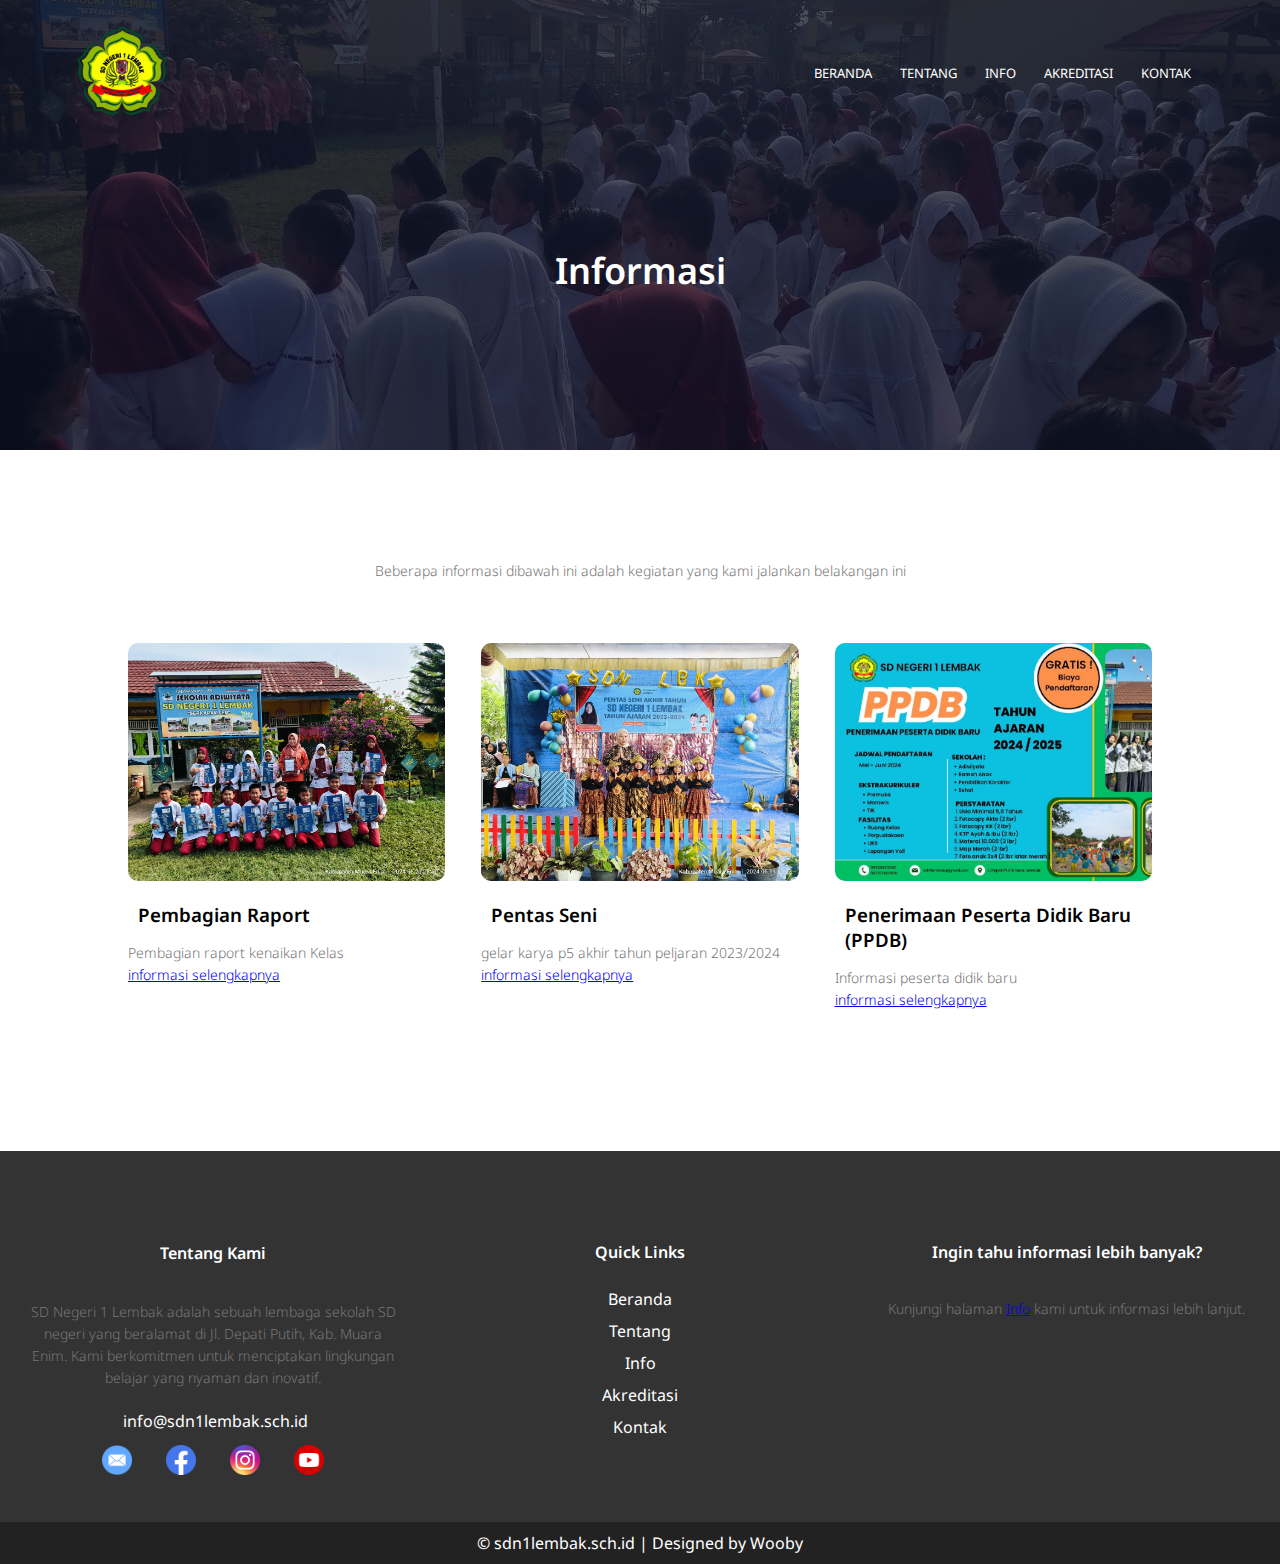
<file: course.html>
<!DOCTYPE html>
<html lang="en">
  <head>
    <meta charset="UTF-8" />
    <meta name="viewport" content="width=device-width, initial-scale=1.0" />
    <title>SDN1Lembak</title>
    <link rel="stylesheet" href="style.css" />
    <link rel="preconnect" href="https://fonts.googleapis.com" />
    <link rel="preconnect" href="https://fonts.gstatic.com" crossorigin />
    <link
      href="https://fonts.googleapis.com/css2?family=Noto+Sans:ital,wght@0,100..900;1,100..900&display=swap"
      rel="stylesheet"
    />
  </head>
  <body>
    <section class="sub-header">
      <nav>
        <a href="index.html"><img src="imagesd/sdn 1 lembak.png" /></a>
        <div class="nav-links">
          <ul>
            <li><a href="index.html">BERANDA</a></li>
            <li><a href="about.html">TENTANG</a></li>
            <li><a href="course.html">INFO</a></li>
            <li><a href="blog.html">AKREDITASI</a></li>
            <li><a href="contact.html">KONTAK</a></li>
          </ul>
        </div>
      </nav>
      <h1>Informasi</h1>
    </section>

    <!----facilities----->
    <section class="facilities">
      <p>
        Beberapa informasi dibawah ini adalah kegiatan yang kami jalankan
        belakangan ini
      </p>
      <div class="row">
        <div class="facilities-col">
          <a href="pembagian raport.html"
            ><img src="imagesd/bagirapot.jpg"
          /></a>
          <h3>Pembagian Raport</h3>
          <p>
            Pembagian raport kenaikan Kelas
            <a href="pembagian raport.html"
              ><p>informasi selengkapnya</p>
              <p></p
            ></a>
          </p>
        </div>
        <div class="facilities-col">
          <a href="pentas seni.html"><img src="imagesd/pentasseni.jpg" /></a>
          <h3>Pentas Seni</h3>
          <p>
            gelar karya p5 akhir tahun peljaran 2023/2024
            <a href="pentas seni.html"
              ><p>informasi selengkapnya</p>
              <p></p
            ></a>
          </p>
        </div>
        <div class="facilities-col">
          <a href="ppdb.html"><img src="imagesd/ppdb.jpg" /></a>
          <h3>Penerimaan Peserta Didik Baru (PPDB)</h3>
          <p>
            Informasi peserta didik baru
            <a href="ppdb.html"
              ><p>informasi selengkapnya</p>
              <p></p
            ></a>
          </p>
        </div>
      </div>
    </section>
    <br /><br /><br /><br />

    <!---footer-->
    <section class="footer">
      <div class="footer-content">
        <div class="footer-section about">
          <h4>Tentang Kami</h4>
          <p>
            SD Negeri 1 Lembak adalah sebuah lembaga sekolah SD negeri yang
            beralamat di Jl. Depati Putih, Kab. Muara Enim. Kami berkomitmen
            untuk menciptakan lingkungan belajar yang nyaman dan inovatif.
          </p>
          <div class="contact">
            <span><i class="fas fa-envelope"></i> &nbsp;info@sdn1lembak.sch.id</span>
          </div>
          <div class="socials">
            <a href="mailto:your-sdn1lembak@gmail.com"><img src="imagesd/emaill.png" style="width: 30px; height: 30px" /></a>
            <a href="https://www.facebook.com/esdesatu.lembak?mibextid=ZbWKwL"><img src="imagesd/facebook.png" style="width: 30px; height: 30px" /></a>
            <a href="https://www.instagram.com/sdnsatu_lembak_berkarakter?igsh=MWV3ZmtmejVoNXo3bQ=="><img src="imagesd/instagram.png" style="width: 30px; height: 30px" /></a>
            <a href="http://www.youtube.com/@sdn1lembak314"><img src="imagesd/youtube.png" style="width: 30px; height: 30px" /></a>
          </div>
        </div>

        <div class="footer-section links">
          <h4>Quick Links</h4>
          <ul>
            <li><a href="index.html">Beranda</a></li>
            <li><a href="about.html">Tentang</a></li>
            <li><a href="course.html">Info</a></li>
            <li><a href="blog.html">Akreditasi</a></li>
            <li><a href="contact.html">Kontak</a></li>
          </ul>
        </div>

        <div class="footer-section contact-form">
          <h4>Ingin tahu informasi lebih banyak?</h4>
          <p>Kunjungi halaman <a href="course.html">Info</a> kami untuk informasi lebih lanjut.</p>
        </div>
        
      </div>

      <div class="footer-bottom">
        &copy; sdn1lembak.sch.id | Designed by Wooby
      </div>
    </section>
  </body>
</html>
</file>
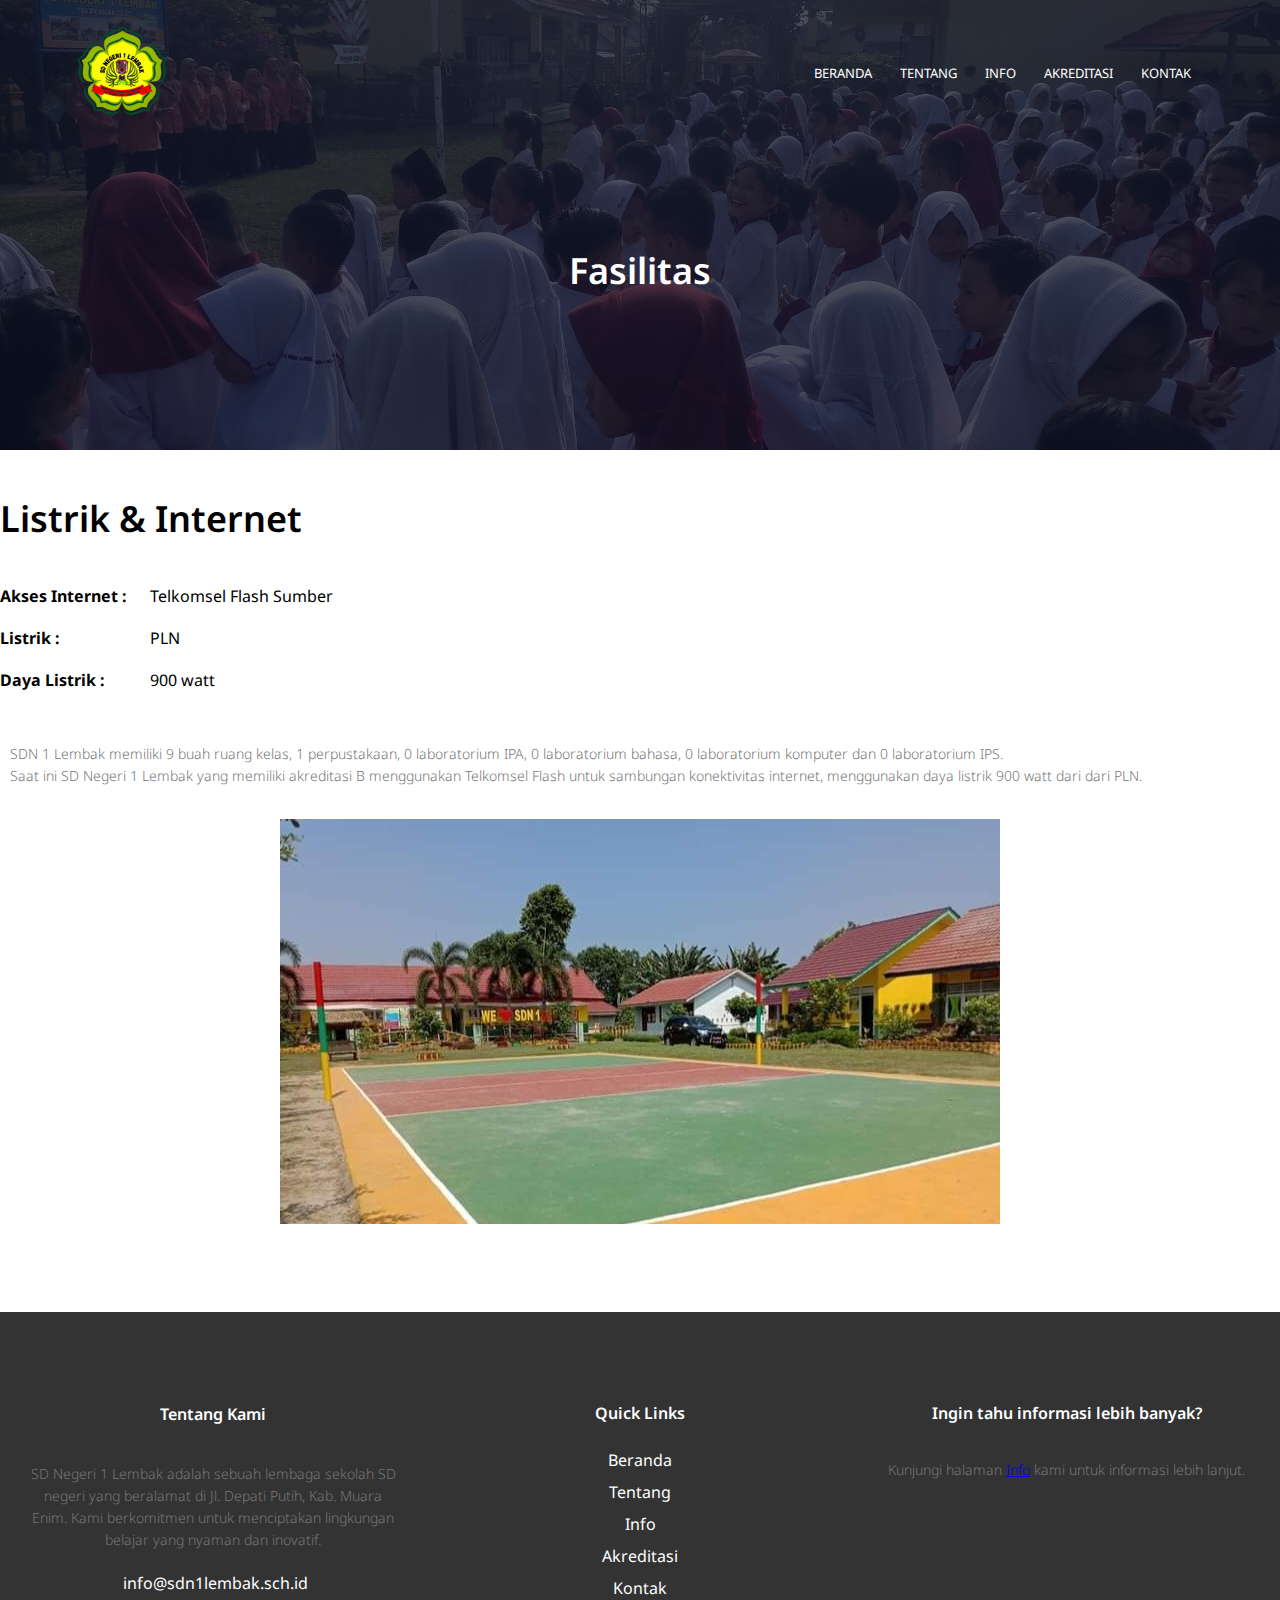
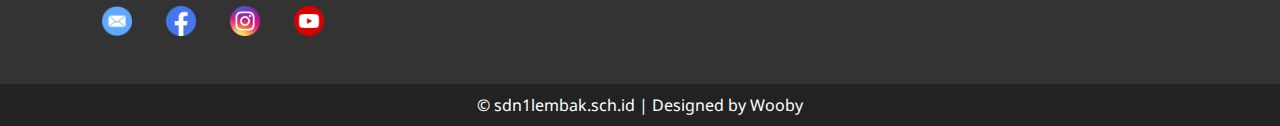
<file: internet&listrik.html>
<!DOCTYPE html>
<html lang="id">
  <head>
    <meta charset="UTF-8" />
    <meta name="viewport" content="width=device-width, initial-scale=1.0" />
    <title>SDN1Lembak</title>
    <link rel="stylesheet" href="style.css" />
    <link rel="preconnect" href="https://fonts.googleapis.com" />
    <link rel="preconnect" href="https://fonts.gstatic.com" crossorigin />
    <link
      href="https://fonts.googleapis.com/css2?family=Noto+Sans:ital,wght@0,100..900;1,100..900&display=swap"
      rel="stylesheet"
    />
  </head>
  <body>
    <section class="sub-header">
      <nav>
        <a href="index.html"><img src="imagesd/sdn 1 lembak.png" /></a>
        <div class="nav-links">
          <ul>
            <li><a href="index.html">BERANDA</a></li>
            <li><a href="about.html">TENTANG</a></li>
            <li><a href="course.html">INFO</a></li>
            <li><a href="blog.html">AKREDITASI</a></li>
            <li><a href="contact.html">KONTAK</a></li>
          </ul>
        </div>
      </nav>
      <h1>Fasilitas</h1>
    </section>
    <br /><br />

    <!----Fasilitas Internet dan Listrik----->
    <h1>Listrik & Internet</h1>
    <br />
    <div class="info-container">
      <div class="info-label">Akses Internet :</div>
      <div class="info-content">Telkomsel Flash Sumber</div>
    </div>
    <div class="info-container">
      <div class="info-label">Listrik :</div>
      <div class="info-content">PLN</div>
    </div>
    <div class="info-container">
      <div class="info-label">Daya Listrik :</div>
      <div class="info-content">900 watt</div>
    </div>
    <br />

    <p>
      SDN 1 Lembak memiliki 9 buah ruang kelas, 1 perpustakaan, 0 laboratorium
      IPA, 0 laboratorium bahasa, 0 laboratorium komputer dan 0 laboratorium
      IPS.<br />

      Saat ini SD Negeri 1 Lembak yang memiliki akreditasi B menggunakan
      Telkomsel Flash untuk sambungan konektivitas internet, menggunakan daya
      listrik 900 watt dari dari PLN.
    </p>
    <br />

    <img src="imagesd/lapvoli.jpg" class="center-image" />
    <br /><br /><br /><br />

    <!---footer-->
    <section class="footer">
      <div class="footer-content">
        <div class="footer-section about">
          <h4>Tentang Kami</h4>
          <p>
            SD Negeri 1 Lembak adalah sebuah lembaga sekolah SD negeri yang
            beralamat di Jl. Depati Putih, Kab. Muara Enim. Kami berkomitmen
            untuk menciptakan lingkungan belajar yang nyaman dan inovatif.
          </p>
          <div class="contact">
            <span><i class="fas fa-envelope"></i> &nbsp;info@sdn1lembak.sch.id</span>
          </div>
          <div class="socials">
            <a href="mailto:your-sdn1lembak@gmail.com"><img src="imagesd/emaill.png" style="width: 30px; height: 30px" /></a>
            <a href="https://www.facebook.com/esdesatu.lembak?mibextid=ZbWKwL"><img src="imagesd/facebook.png" style="width: 30px; height: 30px" /></a>
            <a href="https://www.instagram.com/sdnsatu_lembak_berkarakter?igsh=MWV3ZmtmejVoNXo3bQ=="><img src="imagesd/instagram.png" style="width: 30px; height: 30px" /></a>
            <a href="http://www.youtube.com/@sdn1lembak314"><img src="imagesd/youtube.png" style="width: 30px; height: 30px" /></a>
          </div>
        </div>

        <div class="footer-section links">
          <h4>Quick Links</h4>
          <ul>
            <li><a href="index.html">Beranda</a></li>
            <li><a href="about.html">Tentang</a></li>
            <li><a href="course.html">Info</a></li>
            <li><a href="blog.html">Akreditasi</a></li>
            <li><a href="contact.html">Kontak</a></li>
          </ul>
        </div>

        <div class="footer-section contact-form">
          <h4>Ingin tahu informasi lebih banyak?</h4>
          <p>Kunjungi halaman <a href="course.html">Info</a> kami untuk informasi lebih lanjut.</p>
        </div>
        
      </div>

      <div class="footer-bottom">
        &copy; sdn1lembak.sch.id | Designed by Wooby
      </div>
    </section>
  </body>
</html>
</file>
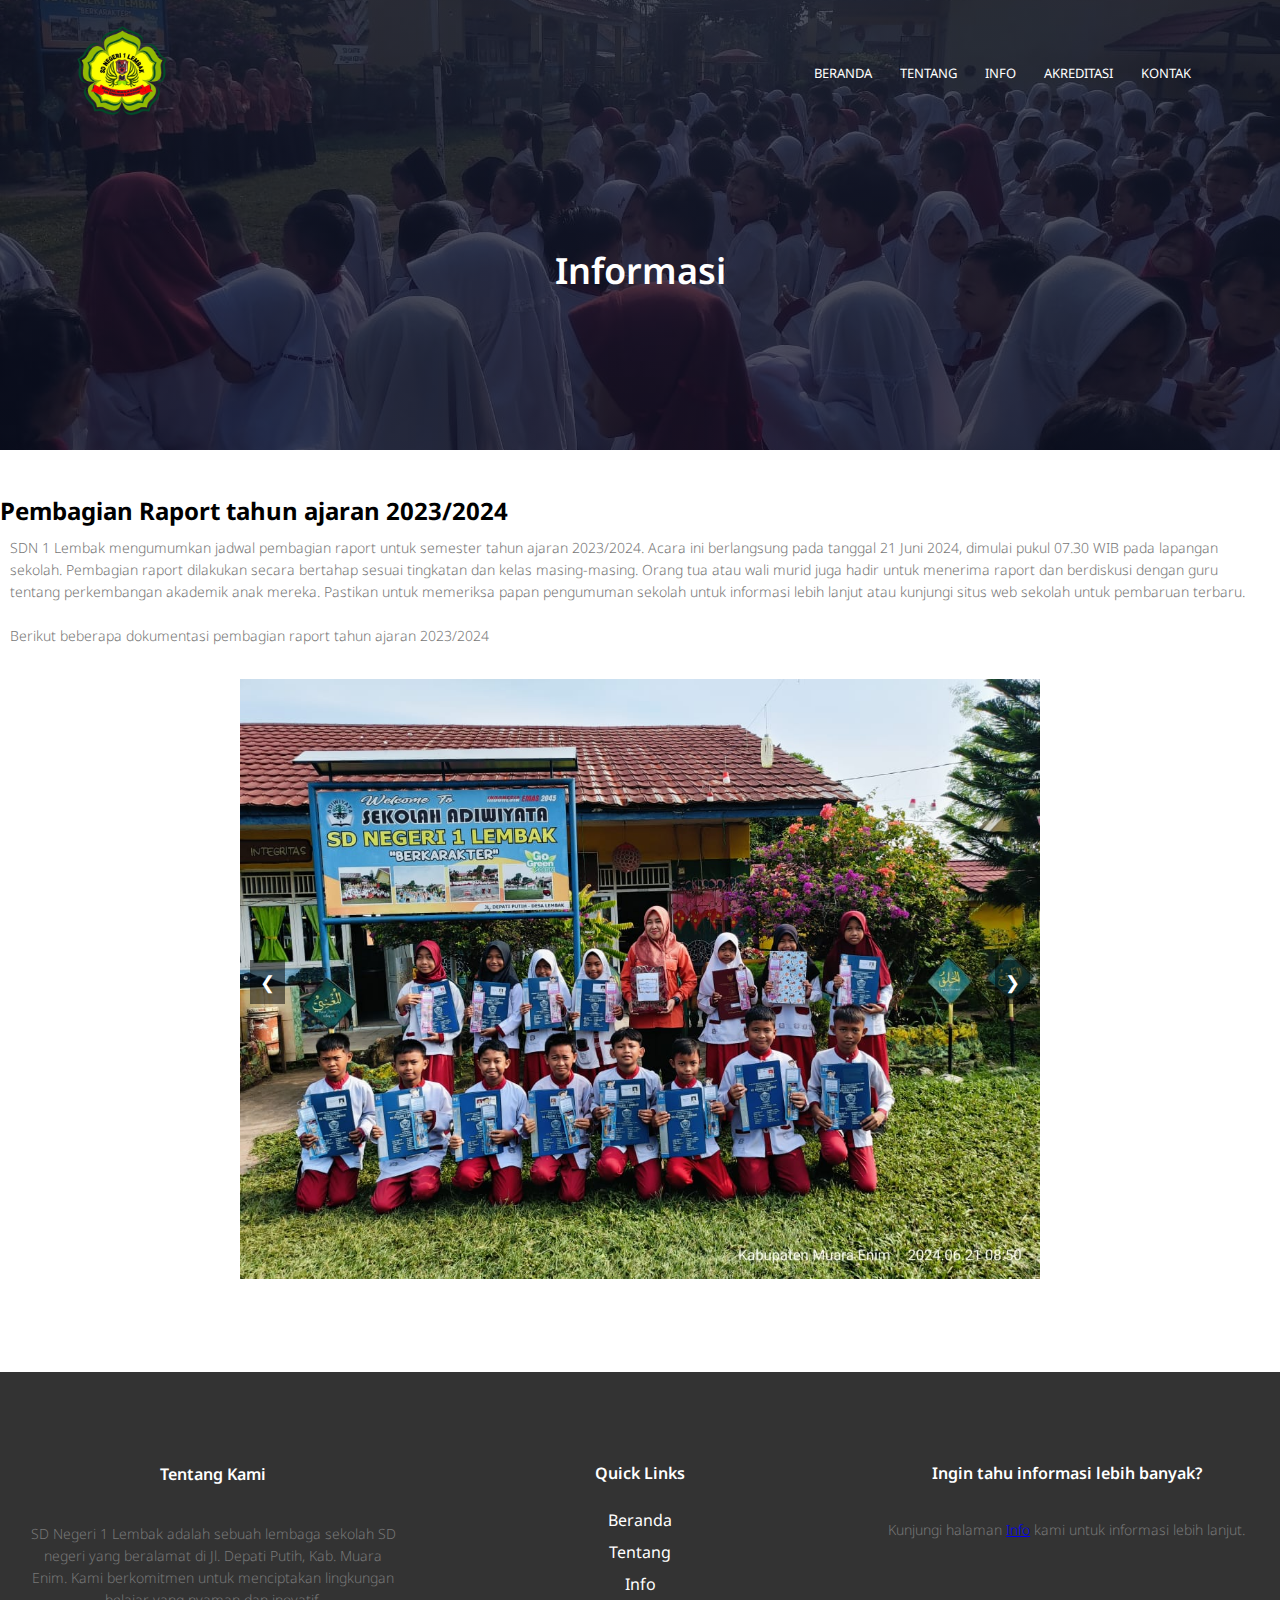
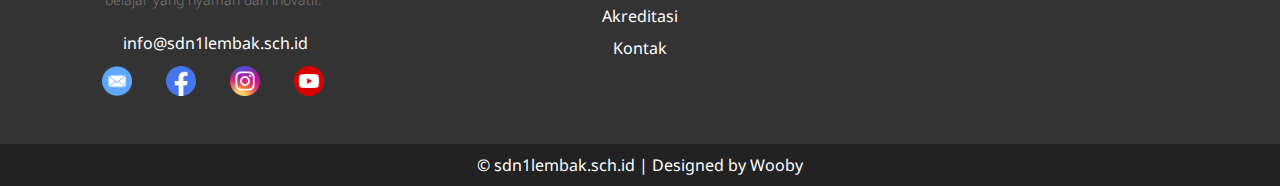
<file: pembagian raport.html>
<!DOCTYPE html>
<html lang="id">
  <head>
    <meta charset="UTF-8" />
    <meta name="viewport" content="width=device-width, initial-scale=1.0" />
    <title>SDN1Lembak</title>
    <link rel="stylesheet" href="style.css" />
    <link rel="preconnect" href="https://fonts.googleapis.com" />
    <link rel="preconnect" href="https://fonts.gstatic.com" crossorigin />
    <link
      href="https://fonts.googleapis.com/css2?family=Noto+Sans:ital,wght@0,100..900;1,100..900&display=swap"
      rel="stylesheet"
    />
  </head>
  <body>
    <section class="sub-header">
      <nav>
        <a href="index.html"><img src="imagesd/sdn 1 lembak.png" /></a>
        <div class="nav-links">
          <ul>
            <li><a href="index.html">BERANDA</a></li>
            <li><a href="about.html">TENTANG</a></li>
            <li><a href="course.html">INFO</a></li>
            <li><a href="blog.html">AKREDITASI</a></li>
            <li><a href="contact.html">KONTAK</a></li>
          </ul>
        </div>
      </nav>
      <h1>Informasi</h1>
    </section>
    <br /><br />

    <!----Pembagian Raport----->
    <h2>Pembagian Raport tahun ajaran 2023/2024</h2>
    <p>
      SDN 1 Lembak mengumumkan jadwal pembagian raport untuk semester tahun
      ajaran 2023/2024. Acara ini berlangsung pada tanggal 21 Juni 2024, dimulai
      pukul 07.30 WIB pada lapangan sekolah. Pembagian raport dilakukan secara
      bertahap sesuai tingkatan dan kelas masing-masing. Orang tua atau wali
      murid juga hadir untuk menerima raport dan berdiskusi dengan guru tentang
      perkembangan akademik anak mereka. Pastikan untuk memeriksa papan
      pengumuman sekolah untuk informasi lebih lanjut atau kunjungi situs web
      sekolah untuk pembaruan terbaru.<br /><br />
      Berikut beberapa dokumentasi pembagian raport tahun ajaran 2023/2024
    </p>
    <br />

    <!-- Slide Foto -->
    <section class="gallery">
      <div class="slide">
        <img src="imagesd/bagirapot.jpg" />
      </div>
      <div class="slide">
        <img src="imagesd/br1.jpg" />
      </div>
      <div class="slide">
        <img src="imagesd/br2.jpg" />
      </div>
      <div class="slide">
        <img src="imagesd/br3.jpg" />
      </div>
      <div class="slide">
        <img src="imagesd/br4.jpg" />
      </div>
      <div class="slide">
        <img src="imagesd/br5.jpg" />
      </div>
      <div class="slide">
        <img src="imagesd/br6.jpg" />
      </div>

      <!-- Tombol navigasi slide -->
      <button class="prev" onclick="plusSlides(-1)">&#10094;</button>
      <button class="next" onclick="plusSlides(1)">&#10095;</button>
    </section>

    <!-- Script JavaScript untuk slideshow -->
    <script>
      var slideIndex = 1;
      showSlides(slideIndex);

      function plusSlides(n) {
        showSlides((slideIndex += n));
      }

      function showSlides(n) {
        var i;
        var slides = document.getElementsByClassName("slide");
        if (n > slides.length) {
          slideIndex = 1;
        }
        if (n < 1) {
          slideIndex = slides.length;
        }
        for (i = 0; i < slides.length; i++) {
          slides[i].style.display = "none";
        }
        slides[slideIndex - 1].style.display = "block";
      }
    </script>

    <br /><br /><br /><br />

    <!---footer-->
    <section class="footer">
      <div class="footer-content">
        <div class="footer-section about">
          <h4>Tentang Kami</h4>
          <p>
            SD Negeri 1 Lembak adalah sebuah lembaga sekolah SD negeri yang
            beralamat di Jl. Depati Putih, Kab. Muara Enim. Kami berkomitmen
            untuk menciptakan lingkungan belajar yang nyaman dan inovatif.
          </p>
          <div class="contact">
            <span><i class="fas fa-envelope"></i> &nbsp;info@sdn1lembak.sch.id</span>
          </div>
          <div class="socials">
            <a href="mailto:your-sdn1lembak@gmail.com"><img src="imagesd/emaill.png" style="width: 30px; height: 30px" /></a>
            <a href="https://www.facebook.com/esdesatu.lembak?mibextid=ZbWKwL"><img src="imagesd/facebook.png" style="width: 30px; height: 30px" /></a>
            <a href="https://www.instagram.com/sdnsatu_lembak_berkarakter?igsh=MWV3ZmtmejVoNXo3bQ=="><img src="imagesd/instagram.png" style="width: 30px; height: 30px" /></a>
            <a href="http://www.youtube.com/@sdn1lembak314"><img src="imagesd/youtube.png" style="width: 30px; height: 30px" /></a>
          </div>
        </div>

        <div class="footer-section links">
          <h4>Quick Links</h4>
          <ul>
            <li><a href="index.html">Beranda</a></li>
            <li><a href="about.html">Tentang</a></li>
            <li><a href="course.html">Info</a></li>
            <li><a href="blog.html">Akreditasi</a></li>
            <li><a href="contact.html">Kontak</a></li>
          </ul>
        </div>

        <div class="footer-section contact-form">
          <h4>Ingin tahu informasi lebih banyak?</h4>
          <p>Kunjungi halaman <a href="course.html">Info</a> kami untuk informasi lebih lanjut.</p>
        </div>
        
      </div>

      <div class="footer-bottom">
        &copy; sdn1lembak.sch.id | Designed by Wooby
      </div>
    </section>
  </body>
</html>
</file>
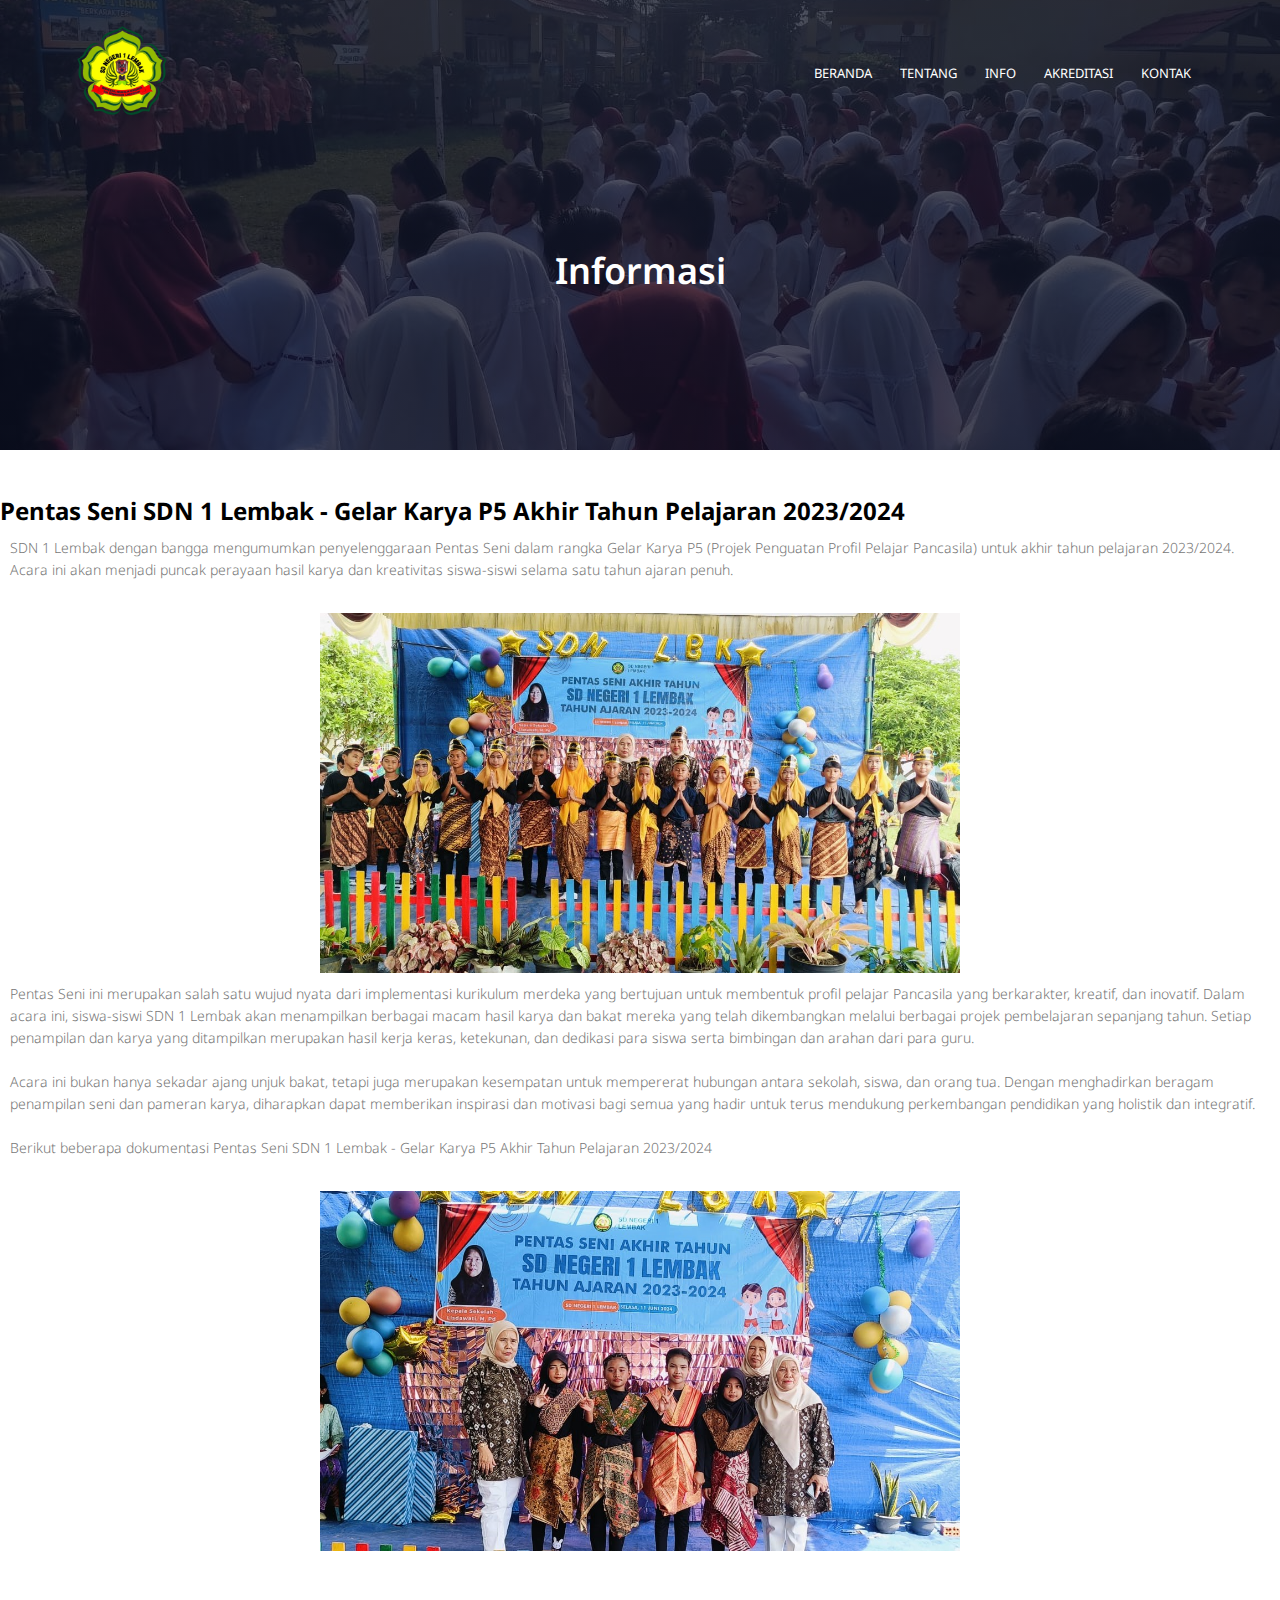
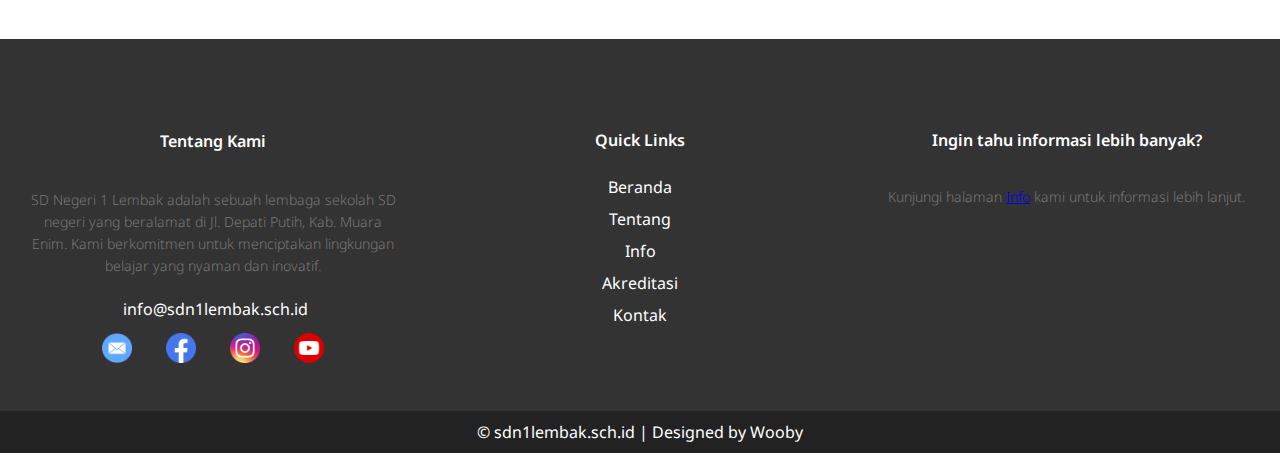
<file: pentas seni.html>
<!DOCTYPE html>
<html lang="id">
  <head>
    <meta charset="UTF-8" />
    <meta name="viewport" content="width=device-width, initial-scale=1.0" />
    <title>SDN1Lembak</title>
    <link rel="stylesheet" href="style.css" />
    <link rel="preconnect" href="https://fonts.googleapis.com" />
    <link rel="preconnect" href="https://fonts.gstatic.com" crossorigin />
    <link
      href="https://fonts.googleapis.com/css2?family=Noto+Sans:ital,wght@0,100..900;1,100..900&display=swap"
      rel="stylesheet"
    />
  </head>
  <body>
    <section class="sub-header">
      <nav>
        <a href="index.html"><img src="imagesd/sdn 1 lembak.png" /></a>
        <div class="nav-links">
          <ul>
            <li><a href="index.html">BERANDA</a></li>
            <li><a href="about.html">TENTANG</a></li>
            <li><a href="course.html">INFO</a></li>
            <li><a href="blog.html">AKREDITASI</a></li>
            <li><a href="contact.html">KONTAK</a></li>
          </ul>
        </div>
      </nav>
      <h1>Informasi</h1>
    </section>
    <br /><br />

    <!----Pentas Seni----->
    <h2>
      Pentas Seni SDN 1 Lembak - Gelar Karya P5 Akhir Tahun Pelajaran 2023/2024
    </h2>
    <p>
      SDN 1 Lembak dengan bangga mengumumkan penyelenggaraan Pentas Seni dalam
      rangka Gelar Karya P5 (Projek Penguatan Profil Pelajar Pancasila) untuk
      akhir tahun pelajaran 2023/2024. Acara ini akan menjadi puncak perayaan
      hasil karya dan kreativitas siswa-siswi selama satu tahun ajaran penuh.<br /><br />
    </p>

    <img src="imagesd/ps12.jpg" class="center-image" width="50%" />

    <p>
      Pentas Seni ini merupakan salah satu wujud nyata dari implementasi
      kurikulum merdeka yang bertujuan untuk membentuk profil pelajar Pancasila
      yang berkarakter, kreatif, dan inovatif. Dalam acara ini, siswa-siswi SDN
      1 Lembak akan menampilkan berbagai macam hasil karya dan bakat mereka yang
      telah dikembangkan melalui berbagai projek pembelajaran sepanjang tahun.
      Setiap penampilan dan karya yang ditampilkan merupakan hasil kerja keras,
      ketekunan, dan dedikasi para siswa serta bimbingan dan arahan dari para
      guru.<br /><br />

      Acara ini bukan hanya sekadar ajang unjuk bakat, tetapi juga merupakan
      kesempatan untuk mempererat hubungan antara sekolah, siswa, dan orang tua.
      Dengan menghadirkan beragam penampilan seni dan pameran karya, diharapkan
      dapat memberikan inspirasi dan motivasi bagi semua yang hadir untuk terus
      mendukung perkembangan pendidikan yang holistik dan integratif.<br />
      <br />
      Berikut beberapa dokumentasi Pentas Seni SDN 1 Lembak - Gelar Karya P5
      Akhir Tahun Pelajaran 2023/2024
    </p>
    <br />

    <!----slide shpw----->

    <div class="slideshow-container">
      <div class="mySlides fade">
        <img src="imagesd/ps1.jpg" class="center-image" style="width: 50%" />
      </div>
      <div class="mySlides fade">
        <img src="imagesd/ps2.jpg" class="center-image" style="width: 50%" />
      </div>
      <div class="mySlides fade">
        <img src="imagesd/ps3.jpg" class="center-image" style="width: 50%" />
      </div>
      <div class="mySlides fade">
        <img src="imagesd/ps4.jpg" class="center-image" style="width: 50%" />
      </div>
      <div class="mySlides fade">
        <img src="imagesd/ps5.jpg" class="center-image" style="width: 50%" />
      </div>
      <div class="mySlides fade">
        <img src="imagesd/ps6.jpg" class="center-image" style="width: 50%" />
      </div>
      <div class="mySlides fade">
        <img src="imagesd/ps7.jpg" class="center-image" style="width: 50%" />
      </div>
      <div class="mySlides fade">
        <img src="imagesd/ps8.jpg" class="center-image" style="width: 50%" />
      </div>
      <div class="mySlides fade">
        <img src="imagesd/ps9.jpg" class="center-image" style="width: 50%" />
      </div>
      <div class="mySlides fade">
        <img src="imagesd/ps10.jpg" class="center-image" style="width: 50%" />
      </div>
      <div class="mySlides fade">
        <img src="imagesd/ps11.jpg" class="center-image" style="width: 50%" />
      </div>
      <div class="mySlides fade">
        <img src="imagesd/ps13.jpg" class="center-image" style="width: 50%" />
      </div>
      <div class="mySlides fade">
        <img src="imagesd/ps14.jpg" class="center-image" style="width: 50%" />
      </div>
      <div class="mySlides fade">
        <img src="imagesd/ps15.jpg" class="center-image" style="width: 50%" />
      </div>
      <div class="mySlides fade">
        <img src="imagesd/ps16.jpg" class="center-image" style="width: 50%" />
      </div>
      <div class="mySlides fade">
        <img src="imagesd/ps17.jpg" class="center-image" style="width: 50%" />
      </div>
      <div class="mySlides fade">
        <img src="imagesd/ps18.jpg" class="center-image" style="width: 50%" />
      </div>
      <div class="mySlides fade">
        <img src="imagesd/ps19.jpg" class="center-image" style="width: 50%" />
      </div>
      <div class="mySlides fade">
        <img src="imagesd/ps20.jpg" class="center-image" style="width: 50%" />
      </div>
      <div class="mySlides fade">
        <img src="imagesd/ps21.jpg" class="center-image" style="width: 50%" />
      </div>
      <div class="mySlides fade">
        <img src="imagesd/ps22.jpg" class="center-image" style="width: 50%" />
      </div>
      <div class="mySlides fade">
        <img src="imagesd/ps23.jpg" class="center-image" style="width: 50%" />
      </div>
      <div class="mySlides fade">
        <img src="imagesd/ps24.jpg" class="center-image" style="width: 50%" />
      </div>
      <div class="mySlides fade">
        <img src="imagesd/ps25.jpg" class="center-image" style="width: 50%" />
      </div>
    </div>

    <br /><br /><br /><br />

    <!---footer-->
    <section class="footer">
      <div class="footer-content">
        <div class="footer-section about">
          <h4>Tentang Kami</h4>
          <p>
            SD Negeri 1 Lembak adalah sebuah lembaga sekolah SD negeri yang
            beralamat di Jl. Depati Putih, Kab. Muara Enim. Kami berkomitmen
            untuk menciptakan lingkungan belajar yang nyaman dan inovatif.
          </p>
          <div class="contact">
            <span><i class="fas fa-envelope"></i> &nbsp;info@sdn1lembak.sch.id</span>
          </div>
          <div class="socials">
            <a href="mailto:your-sdn1lembak@gmail.com"><img src="imagesd/emaill.png" style="width: 30px; height: 30px" /></a>
            <a href="https://www.facebook.com/esdesatu.lembak?mibextid=ZbWKwL"><img src="imagesd/facebook.png" style="width: 30px; height: 30px" /></a>
            <a href="https://www.instagram.com/sdnsatu_lembak_berkarakter?igsh=MWV3ZmtmejVoNXo3bQ=="><img src="imagesd/instagram.png" style="width: 30px; height: 30px" /></a>
            <a href="http://www.youtube.com/@sdn1lembak314"><img src="imagesd/youtube.png" style="width: 30px; height: 30px" /></a>
          </div>
        </div>

        <div class="footer-section links">
          <h4>Quick Links</h4>
          <ul>
            <li><a href="index.html">Beranda</a></li>
            <li><a href="about.html">Tentang</a></li>
            <li><a href="course.html">Info</a></li>
            <li><a href="blog.html">Akreditasi</a></li>
            <li><a href="contact.html">Kontak</a></li>
          </ul>
        </div>

        <div class="footer-section contact-form">
          <h4>Ingin tahu informasi lebih banyak?</h4>
          <p>Kunjungi halaman <a href="course.html">Info</a> kami untuk informasi lebih lanjut.</p>
        </div>
        
      </div>

      <div class="footer-bottom">
        &copy; sdn1lembak.sch.id | Designed by Wooby
      </div>
    </section>

    <script>
      let slideIndex = 0;
      showSlides();

      function showSlides() {
        let i;
        let slides = document.getElementsByClassName("mySlides");
        for (i = 0; i < slides.length; i++) {
          slides[i].style.display = "none";
        }
        slideIndex++;
        if (slideIndex > slides.length) {
          slideIndex = 1;
        }
        slides[slideIndex - 1].style.display = "block";
        setTimeout(showSlides, 2000); // Ganti gambar setiap 2 detik
      }
    </script>
  </body>
</html>
</file>
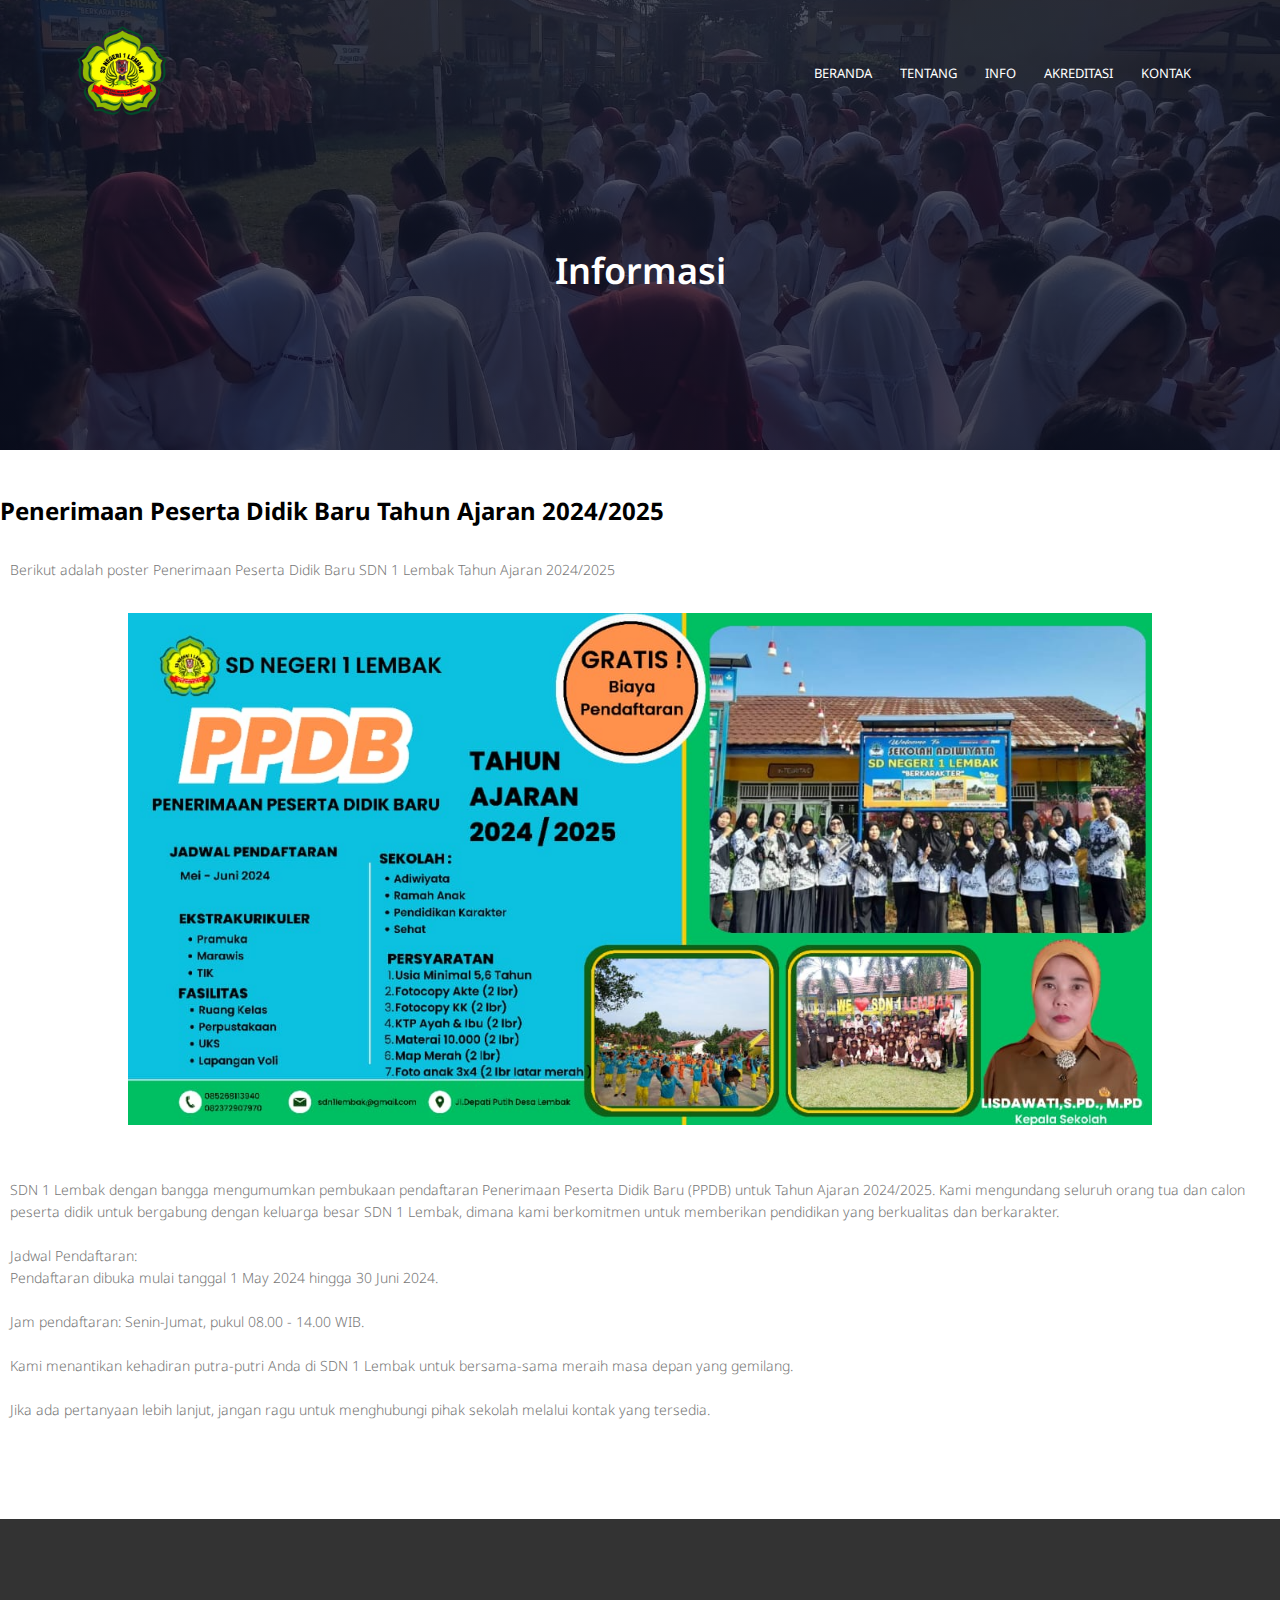
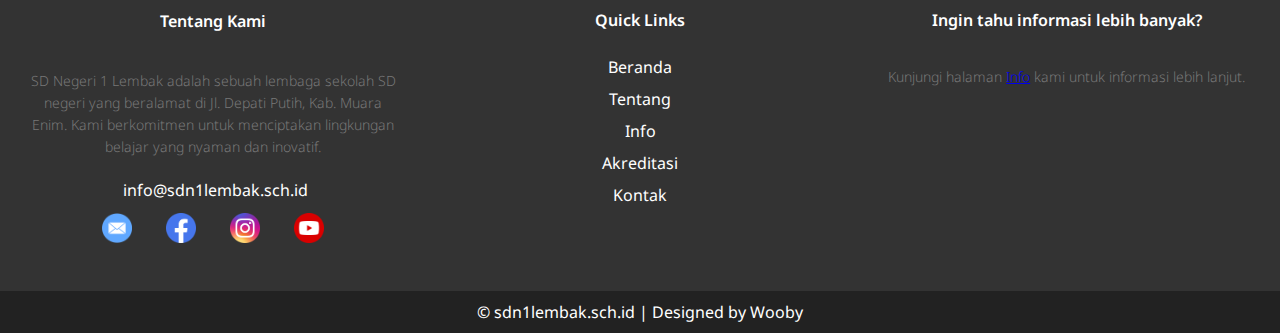
<file: ppdb.html>
<!DOCTYPE html>
<html lang="id">
  <head>
    <meta charset="UTF-8" />
    <meta name="viewport" content="width=device-width, initial-scale=1.0" />
    <title>SDN1Lembak</title>
    <link rel="stylesheet" href="style.css" />
    <link rel="preconnect" href="https://fonts.googleapis.com" />
    <link rel="preconnect" href="https://fonts.gstatic.com" crossorigin />
    <link
      href="https://fonts.googleapis.com/css2?family=Noto+Sans:ital,wght@0,100..900;1,100..900&display=swap"
      rel="stylesheet"
    />
  </head>
  <body>
    <section class="sub-header">
      <nav>
        <a href="index.html"><img src="imagesd/sdn 1 lembak.png" /></a>
        <div class="nav-links">
          <ul>
            <li><a href="index.html">BERANDA</a></li>
            <li><a href="about.html">TENTANG</a></li>
            <li><a href="course.html">INFO</a></li>
            <li><a href="blog.html">AKREDITASI</a></li>
            <li><a href="contact.html">KONTAK</a></li>
          </ul>
        </div>
      </nav>
      <h1>Informasi</h1>
    </section>
    <br /><br />

    <!----PPDB----->
    <h2>Penerimaan Peserta Didik Baru Tahun Ajaran 2024/2025</h2>
    <br />
    <p>
      Berikut adalah poster Penerimaan Peserta Didik Baru SDN 1 Lembak Tahun
      Ajaran 2024/2025
    </p>
    <br />
    <image
      src="imagesd/infoppdb.jpg"
      class="center-image"
      width="80%"
    /><br /><br />
    <p>
      SDN 1 Lembak dengan bangga mengumumkan pembukaan pendaftaran Penerimaan
      Peserta Didik Baru (PPDB) untuk Tahun Ajaran 2024/2025. Kami mengundang
      seluruh orang tua dan calon peserta didik untuk bergabung dengan keluarga
      besar SDN 1 Lembak, dimana kami berkomitmen untuk memberikan pendidikan
      yang berkualitas dan berkarakter.<br /><br />

      Jadwal Pendaftaran:<br />

      Pendaftaran dibuka mulai tanggal 1 May 2024 hingga 30 Juni 2024.<br /><br />
      Jam pendaftaran: Senin-Jumat, pukul 08.00 - 14.00 WIB.<br /><br />

      Kami menantikan kehadiran putra-putri Anda di SDN 1 Lembak untuk
      bersama-sama meraih masa depan yang gemilang.<br /><br />

      Jika ada pertanyaan lebih lanjut, jangan ragu untuk menghubungi pihak
      sekolah melalui kontak yang tersedia.<br />
    </p>

    <br /><br /><br /><br />

    <!---footer-->
    <section class="footer">
      <div class="footer-content">
        <div class="footer-section about">
          <h4>Tentang Kami</h4>
          <p>
            SD Negeri 1 Lembak adalah sebuah lembaga sekolah SD negeri yang
            beralamat di Jl. Depati Putih, Kab. Muara Enim. Kami berkomitmen
            untuk menciptakan lingkungan belajar yang nyaman dan inovatif.
          </p>
          <div class="contact">
            <span><i class="fas fa-envelope"></i> &nbsp;info@sdn1lembak.sch.id</span>
          </div>
          <div class="socials">
            <a href="mailto:your-sdn1lembak@gmail.com"><img src="imagesd/emaill.png" style="width: 30px; height: 30px" /></a>
            <a href="https://www.facebook.com/esdesatu.lembak?mibextid=ZbWKwL"><img src="imagesd/facebook.png" style="width: 30px; height: 30px" /></a>
            <a href="https://www.instagram.com/sdnsatu_lembak_berkarakter?igsh=MWV3ZmtmejVoNXo3bQ=="><img src="imagesd/instagram.png" style="width: 30px; height: 30px" /></a>
            <a href="http://www.youtube.com/@sdn1lembak314"><img src="imagesd/youtube.png" style="width: 30px; height: 30px" /></a>
          </div>
        </div>

        <div class="footer-section links">
          <h4>Quick Links</h4>
          <ul>
            <li><a href="index.html">Beranda</a></li>
            <li><a href="about.html">Tentang</a></li>
            <li><a href="course.html">Info</a></li>
            <li><a href="blog.html">Akreditasi</a></li>
            <li><a href="contact.html">Kontak</a></li>
          </ul>
        </div>

        <div class="footer-section contact-form">
          <h4>Ingin tahu informasi lebih banyak?</h4>
          <p>Kunjungi halaman <a href="course.html">Info</a> kami untuk informasi lebih lanjut.</p>
        </div>
        
      </div>

      <div class="footer-bottom">
        &copy; sdn1lembak.sch.id | Designed by Wooby
      </div>
    </section>
  </body>
</html>
</file>
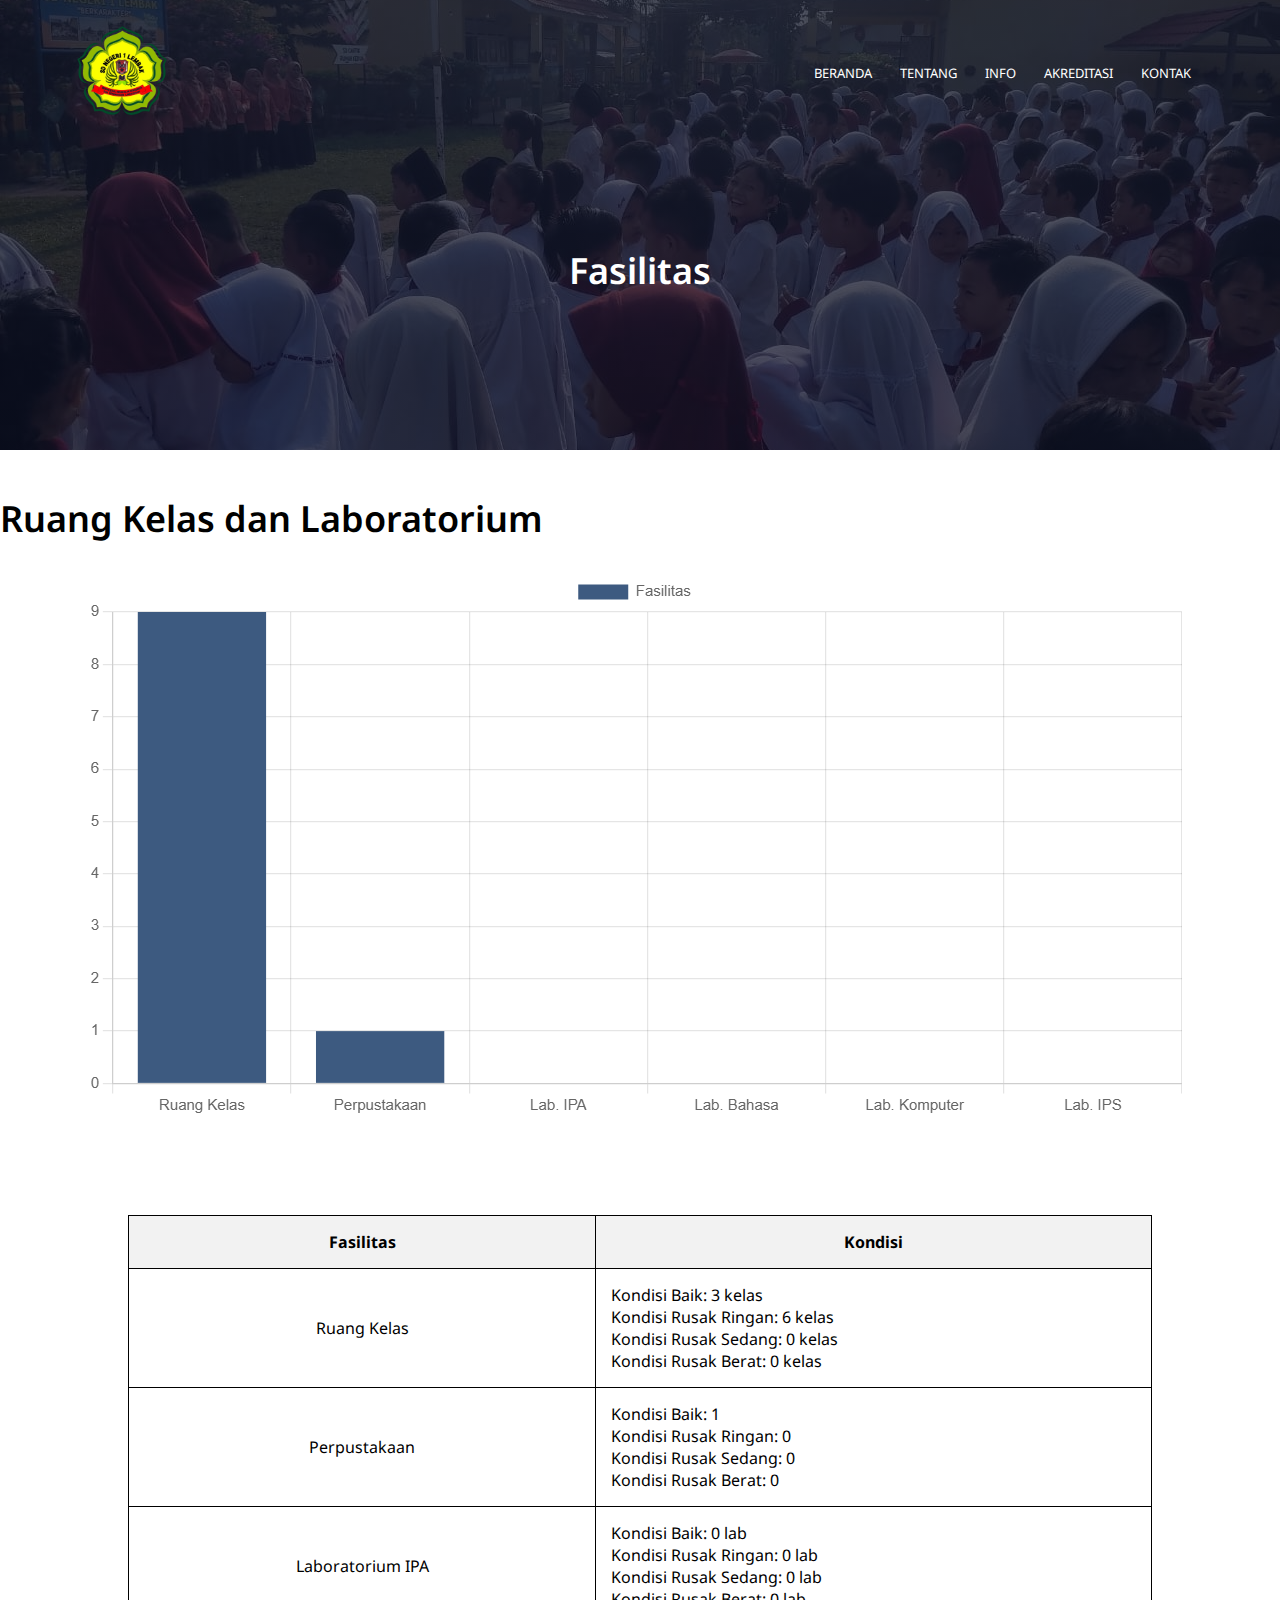
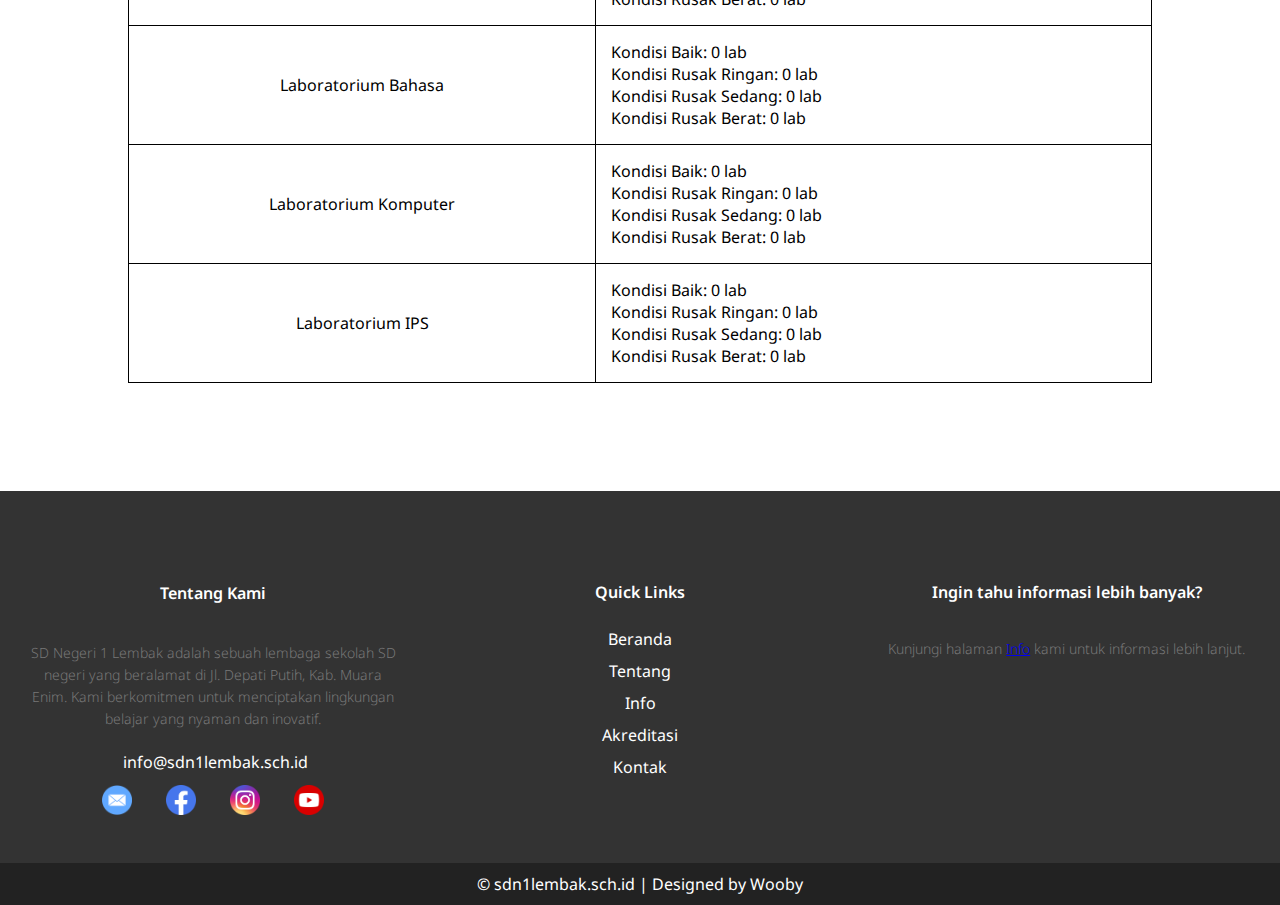
<file: ruangkelas & labor.html>
<!DOCTYPE html>
<html lang="id">
  <head>
    <meta charset="UTF-8" />
    <meta name="viewport" content="width=device-width, initial-scale=1.0" />
    <title>SDN1Lembak</title>
    <link rel="stylesheet" href="style.css" />
    <link rel="preconnect" href="https://fonts.googleapis.com" />
    <link rel="preconnect" href="https://fonts.gstatic.com" crossorigin />
    <link
      href="https://fonts.googleapis.com/css2?family=Noto+Sans:ital,wght@0,100..900;1,100..900&display=swap"
      rel="stylesheet"
    />
  </head>
  <body>
    <section class="sub-header">
      <nav>
        <a href="index.html"><img src="imagesd/sdn 1 lembak.png" /></a>
        <div class="nav-links">
          <ul>
            <li><a href="index.html">BERANDA</a></li>
            <li><a href="about.html">TENTANG</a></li>
            <li><a href="course.html">INFO</a></li>
            <li><a href="blog.html">AKREDITASI</a></li>
            <li><a href="contact.html">KONTAK</a></li>
          </ul>
        </div>
      </nav>
      <h1>Fasilitas</h1>
    </section>
    <br /><br />

    <!----Fasilitas Ruang Kelas dan Laboratorium----->
    <h1>Ruang Kelas dan Laboratorium</h1>
    <br />
    <img src="imagesd/grafik ruangkelas & lab.png" class="center-image" />
    <br /><br />
    <table>
      <tr>
        <th>Fasilitas</th>
        <th>Kondisi</th>
      </tr>
      <tr>
        <td class="center-text">Ruang Kelas</td>
        <td>
          Kondisi Baik: 3 kelas<br />
          Kondisi Rusak Ringan: 6 kelas<br />
          Kondisi Rusak Sedang: 0 kelas<br />
          Kondisi Rusak Berat: 0 kelas
        </td>
      </tr>
      <tr>
        <td class="center-text">Perpustakaan</td>
        <td>
          Kondisi Baik: 1<br />
          Kondisi Rusak Ringan: 0<br />
          Kondisi Rusak Sedang: 0<br />
          Kondisi Rusak Berat: 0
        </td>
      </tr>
      <tr>
        <td class="center-text">Laboratorium IPA</td>
        <td>
          Kondisi Baik: 0 lab<br />
          Kondisi Rusak Ringan: 0 lab<br />
          Kondisi Rusak Sedang: 0 lab<br />
          Kondisi Rusak Berat: 0 lab
        </td>
      </tr>
      <tr>
        <td class="center-text">Laboratorium Bahasa</td>
        <td>
          Kondisi Baik: 0 lab<br />
          Kondisi Rusak Ringan: 0 lab<br />
          Kondisi Rusak Sedang: 0 lab<br />
          Kondisi Rusak Berat: 0 lab
        </td>
      </tr>
      <tr>
        <td class="center-text">Laboratorium Komputer</td>
        <td>
          Kondisi Baik: 0 lab<br />
          Kondisi Rusak Ringan: 0 lab<br />
          Kondisi Rusak Sedang: 0 lab<br />
          Kondisi Rusak Berat: 0 lab
        </td>
      </tr>
      <tr>
        <td class="center-text">Laboratorium IPS</td>
        <td>
          Kondisi Baik: 0 lab<br />
          Kondisi Rusak Ringan: 0 lab<br />
          Kondisi Rusak Sedang: 0 lab<br />
          Kondisi Rusak Berat: 0 lab
        </td>
      </tr>
    </table>
    <br /><br /><br /><br />

    <!---footer-->
    <section class="footer">
      <div class="footer-content">
        <div class="footer-section about">
          <h4>Tentang Kami</h4>
          <p>
            SD Negeri 1 Lembak adalah sebuah lembaga sekolah SD negeri yang
            beralamat di Jl. Depati Putih, Kab. Muara Enim. Kami berkomitmen
            untuk menciptakan lingkungan belajar yang nyaman dan inovatif.
          </p>
          <div class="contact">
            <span><i class="fas fa-envelope"></i> &nbsp;info@sdn1lembak.sch.id</span>
          </div>
          <div class="socials">
            <a href="mailto:your-sdn1lembak@gmail.com"><img src="imagesd/emaill.png" style="width: 30px; height: 30px" /></a>
            <a href="https://www.facebook.com/esdesatu.lembak?mibextid=ZbWKwL"><img src="imagesd/facebook.png" style="width: 30px; height: 30px" /></a>
            <a href="https://www.instagram.com/sdnsatu_lembak_berkarakter?igsh=MWV3ZmtmejVoNXo3bQ=="><img src="imagesd/instagram.png" style="width: 30px; height: 30px" /></a>
            <a href="http://www.youtube.com/@sdn1lembak314"><img src="imagesd/youtube.png" style="width: 30px; height: 30px" /></a>
          </div>
        </div>

        <div class="footer-section links">
          <h4>Quick Links</h4>
          <ul>
            <li><a href="index.html">Beranda</a></li>
            <li><a href="about.html">Tentang</a></li>
            <li><a href="course.html">Info</a></li>
            <li><a href="blog.html">Akreditasi</a></li>
            <li><a href="contact.html">Kontak</a></li>
          </ul>
        </div>

        <div class="footer-section contact-form">
          <h4>Ingin tahu informasi lebih banyak?</h4>
          <p>Kunjungi halaman <a href="course.html">Info</a> kami untuk informasi lebih lanjut.</p>
        </div>
        
      </div>

      <div class="footer-bottom">
        &copy; sdn1lembak.sch.id | Designed by Wooby
      </div>
    </section>
  </body>
</html>
</file>
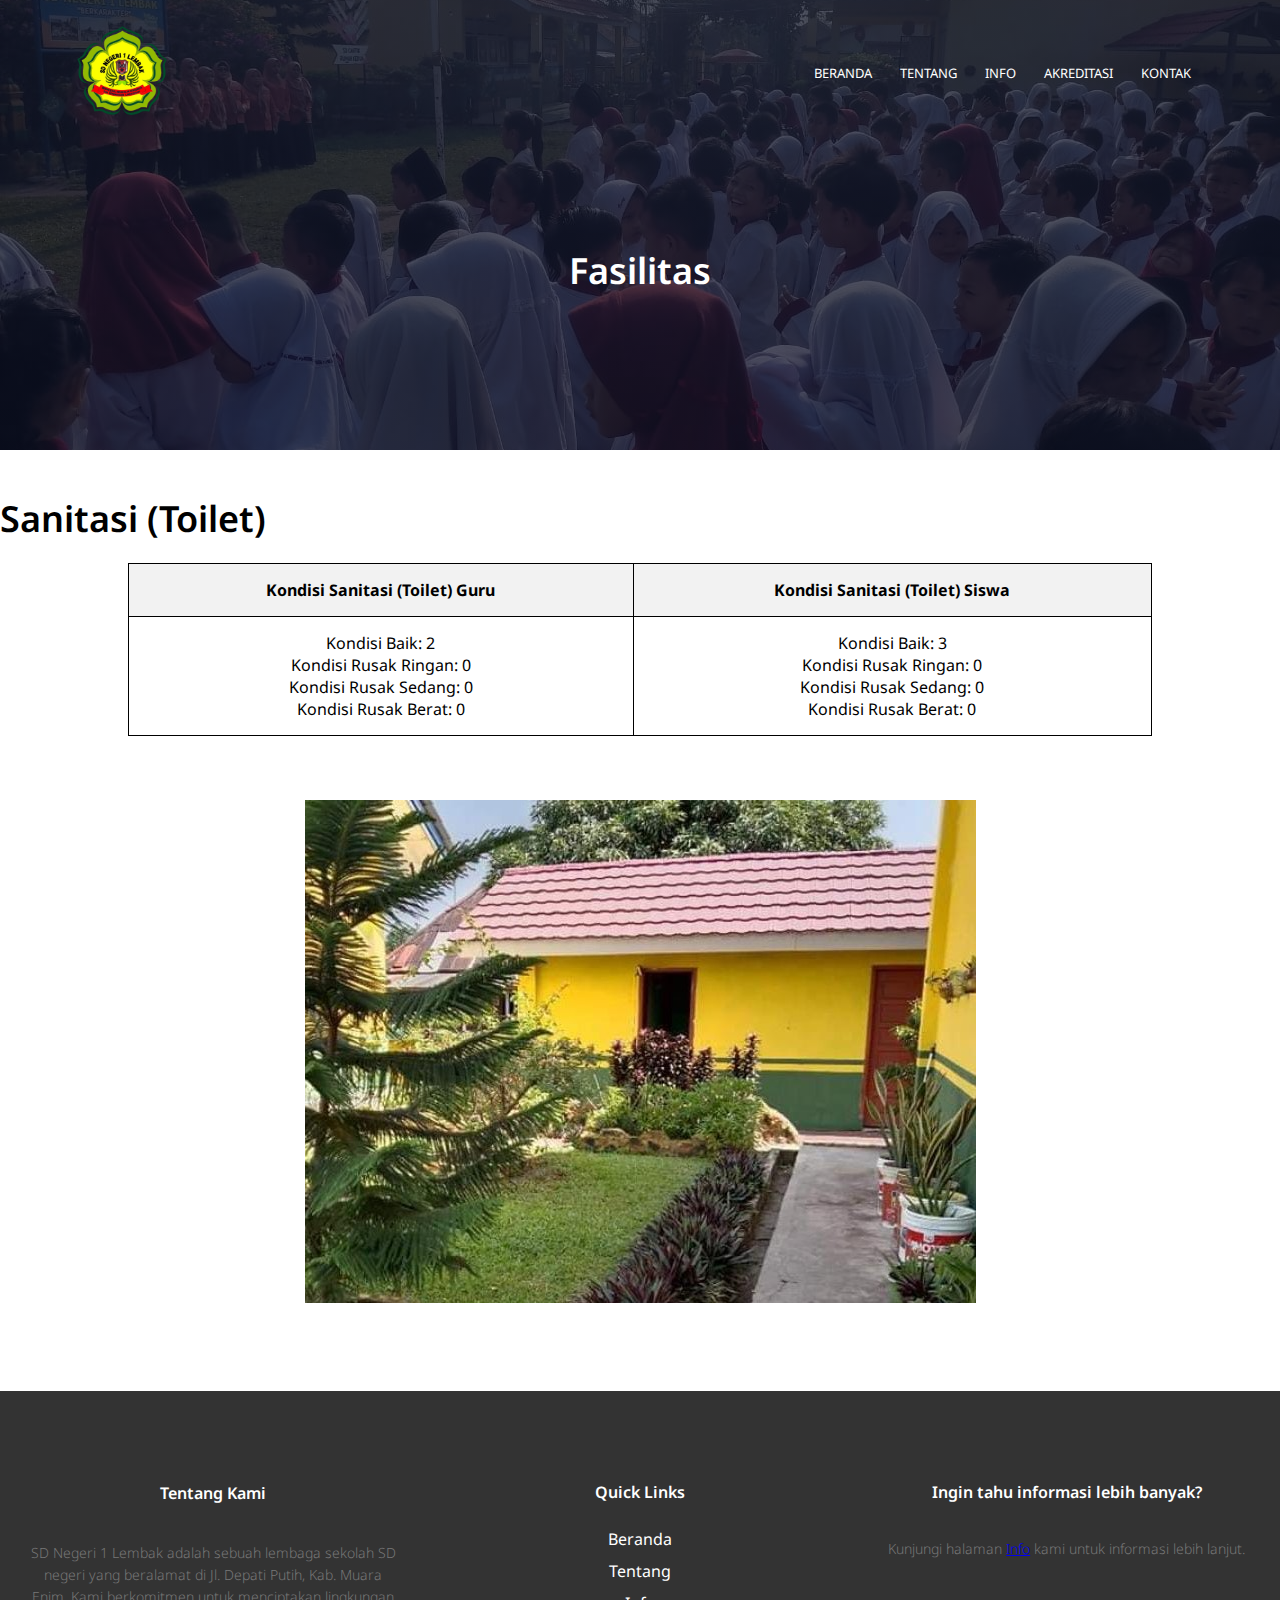
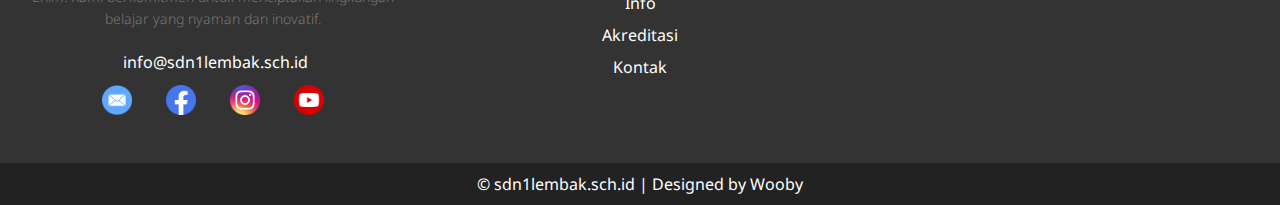
<file: sanitasi.html>
<!DOCTYPE html>
<html lang="id">
  <head>
    <meta charset="UTF-8" />
    <meta name="viewport" content="width=device-width, initial-scale=1.0" />
    <title>SDN1Lembak</title>
    <link rel="stylesheet" href="style.css" />
    <link rel="preconnect" href="https://fonts.googleapis.com" />
    <link rel="preconnect" href="https://fonts.gstatic.com" crossorigin />
    <link
      href="https://fonts.googleapis.com/css2?family=Noto+Sans:ital,wght@0,100..900;1,100..900&display=swap"
      rel="stylesheet"
    />
  </head>
  <body>
    <section class="sub-header">
      <nav>
        <a href="index.html"><img src="imagesd/sdn 1 lembak.png" /></a>
        <div class="nav-links">
          <ul>
            <li><a href="index.html">BERANDA</a></li>
            <li><a href="about.html">TENTANG</a></li>
            <li><a href="course.html">INFO</a></li>
            <li><a href="blog.html">AKREDITASI</a></li>
            <li><a href="contact.html">KONTAK</a></li>
          </ul>
        </div>
      </nav>
      <h1>Fasilitas</h1>
    </section>
    <br /><br />

    <!----Sanitasi----->
    <h1>Sanitasi (Toilet)</h1>
    <table>
      <tr>
        <th>Kondisi Sanitasi (Toilet) Guru</th>
        <th>Kondisi Sanitasi (Toilet) Siswa</th>
      </tr>
      <tr>
        <td class="center-text">
          Kondisi Baik: 2 <br />
          Kondisi Rusak Ringan: 0 <br />
          Kondisi Rusak Sedang: 0 <br />
          Kondisi Rusak Berat: 0
        </td>
        <td class="center-text">
          Kondisi Baik: 3 <br />
          Kondisi Rusak Ringan: 0 <br />
          Kondisi Rusak Sedang: 0 <br />
          Kondisi Rusak Berat: 0
        </td>
      </tr>
    </table>
    <br /><br />

    <img src="imagesd/sanitasi.jpg" class="center-image" />
    <br /><br /><br /><br />

    <!---footer-->
    <section class="footer">
      <div class="footer-content">
        <div class="footer-section about">
          <h4>Tentang Kami</h4>
          <p>
            SD Negeri 1 Lembak adalah sebuah lembaga sekolah SD negeri yang
            beralamat di Jl. Depati Putih, Kab. Muara Enim. Kami berkomitmen
            untuk menciptakan lingkungan belajar yang nyaman dan inovatif.
          </p>
          <div class="contact">
            <span><i class="fas fa-envelope"></i> &nbsp;info@sdn1lembak.sch.id</span>
          </div>
          <div class="socials">
            <a href="mailto:your-sdn1lembak@gmail.com"><img src="imagesd/emaill.png" style="width: 30px; height: 30px" /></a>
            <a href="https://www.facebook.com/esdesatu.lembak?mibextid=ZbWKwL"><img src="imagesd/facebook.png" style="width: 30px; height: 30px" /></a>
            <a href="https://www.instagram.com/sdnsatu_lembak_berkarakter?igsh=MWV3ZmtmejVoNXo3bQ=="><img src="imagesd/instagram.png" style="width: 30px; height: 30px" /></a>
            <a href="http://www.youtube.com/@sdn1lembak314"><img src="imagesd/youtube.png" style="width: 30px; height: 30px" /></a>
          </div>
        </div>

        <div class="footer-section links">
          <h4>Quick Links</h4>
          <ul>
            <li><a href="index.html">Beranda</a></li>
            <li><a href="about.html">Tentang</a></li>
            <li><a href="course.html">Info</a></li>
            <li><a href="blog.html">Akreditasi</a></li>
            <li><a href="contact.html">Kontak</a></li>
          </ul>
        </div>

        <div class="footer-section contact-form">
          <h4>Ingin tahu informasi lebih banyak?</h4>
          <p>Kunjungi halaman <a href="course.html">Info</a> kami untuk informasi lebih lanjut.</p>
        </div>
        
      </div>

      <div class="footer-bottom">
        &copy; sdn1lembak.sch.id | Designed by Wooby
      </div>
    </section>
  </body>
</html>
</file>
<file: style.css>
*{
    margin: 0;
    padding: 0;
    font-family: "Noto Sans", sans-serif;
}

.header{
    min-height: 100vh;
    width: 100%;
    background-image: linear-gradient(rgba(4,9,30,0.7),rgba(4,9,30,0.7)),url(imagesd/upacara.jpg);
    background-position: center;
    background-size: cover;
    position: relative;
}
nav{
    display: flex;
    padding: 2% 6%;
    justify-content: space-between;
    align-items: center;
}
nav img{
    width: 90px;
}
.nav-links{
    flex: 1;
    text-align: right;
}
.nav-links ul li{
    list-style: none;
    display: inline-block;
    padding: 8px 12px;
    position: relative;
}
.nav-links ul li a{
    color: #fff;
    text-decoration: none;
    font-size: 13px;
}
.nav-links ul li::after{
    content: '';
    width: 0%;
    height: 2px;
    background: #f44336;
    display: block;
    margin: auto;
    transition: 0.5;
}
.nav-links ul li:hover::after{
    width: 100%;
}
.text-box{
    width: 90%;
    color: #fff;
    position: absolute;
    top: 50%;
    left: 50%;
    transform: translate(-50%,-50%);
    text-align: center;
}
.text-box h1{
    font-size: 62px;
}
.text-box p{
    margin: 10px 0 40px;
    font-size: 14px;
    color: white;
}
.hero-btn{
    display: inline-block;
    text-decoration: none;
    color: white;
    border: 1px solid #fff;
    padding: 12px 34px;
    font-size: 13px;
    background: transparent;
    position: relative;
    cursor: pointer;
}
.hero-btn:hover{
    border: 1px solid #fff;
    background: #f44336;
    transition: 1s;
}

@media(max-width: 700px){
    .text-box h1{
        font-size: 20px;
    }
    .nav-links ul li{
        display: block;
    }
    .nav-links{
        position: absolute;
        background: #f44336;
        height: 100vh;
        width: 200px;
        top: 0;
        right: 0;
        text-align: left;
        z-index: 2;                                             
    }
}

/*---course----*/
.course{
    width: 80%;
    margin: auto;
    text-align: center;
    padding-top: 100px;
}
h1{
    font-size: 36px;
    font-weight: 600;
}

p{
    color: #777;
    font-size: 14px;
    font-weight: 300;
    line-height: 22px;
    padding: 10px;
}
.row{
    margin-top: 5%;
    display: flex;
    justify-content: space-between;
}
.course-col{
    flex-basis: 31%;
    background: #fff3f3;
    border-radius: 10px;
    margin-bottom: 5%;
    padding: 20px 12px;
    box-sizing: border-box;
    transition: 0.5s;
}
h3{
    text-align: center;
    font-weight: 600;
    margin: 10px;
}
.course-col:hover{
    box-shadow: 0 0 20px 0px rgba(0,0,0,0.2);
}
@media(max-width: 700px){
    .row{
        flex-direction: column;
    }
}

/*------campus------*/
.campus{
    width: 80%;
    margin: auto;
    text-align: center;
    padding-top: 50px;
}
.campus-col{
    flex-basis: 32%;
    border-radius: 10px;
    margin-bottom: 30px;
    position: relative;
    overflow: hidden;
}
.campus-col img{
    width: 100%;
    display: block;
}
.layer{
    background: transparent;
    height: 100%;
    width: 100%;
    position: absolute;
    top: 0;
    left: 0;
    transition: 0.5s;
}
.layer:hover{
    background: rgba(226,0,0,0.7);
}
.layer h3{
    width: 100%;
    font-weight: 500;
    color: white;
    font-size: 26px;
    bottom: 0;
    left: 50%;
    transform: translateX(-50%);
    position: absolute;
    opacity: 0;
    transition: 0.5s;
}
.layer:hover h3{
    bottom: 49%;
    opacity: 1;

}

/*-----facilities----*/
.facilities{
    width: 80%;
    margin: auto;
    text-align: center;
    padding-top: 100px;
}
.facilities-col{
    flex-basis: 31%;
    border-radius:  10px;
    margin-bottom: 5%;
    text-align: left;
}
.facilities-col img{
    width: 100%;
    border-radius: 10px;
}
.facilities-col p{
    padding: 0;
}
.facilities-col h3{
    margin-top: 16px;
    margin-bottom: 15px;
    text-align: left;
}

/*-----testimonials-----*/
.testimonials{
    width: 80%;
    margin: auto;
    padding-top: 100px;
    text-align: center;
}
.testimonial-col{
    flex-basis: 44%;
    border-radius: 10px;
    margin-bottom: 5%;
    text-align: left;
    background: #fff3f3;
    padding: 25px;
    cursor: pointer;
    display: flex;
}
.testimonial-col img{
    height: 40px;
    margin-left: 5px;
    margin-right: 30px;
    border-radius: 50%;
}
.testimonial-col p{
    padding: 0;
}
.testimonial-col h3{
    margin-top: 15px;
    text-align: left;
}

/*-----call to action----*/
.cta{
    margin: 100px auto;
    width: 80%;
    background-image: linear-gradient(rgba(0,0,0,0.7),rgba(0,0,0,0.7)),url(imagesd/tentangkami.jpg);
    background-position: center;
    background-size: cover;
    border-radius: 10px;
    text-align: center;
    padding: 100px 0;
}
.cta h1{
    color: white;
    margin-bottom: 40px;
    padding: 0;
}

/*-----call to action----*/
.footer{
    width: 100%;
    text-align: center;
    padding: 30px 0;
}
.footer h4{
    margin-bottom: 25px;
    margin-top: 20px;
    font-weight: 600;
}

/*------ABOUT US------*/
.sub-header{
    height: 50vh;
    width: 100%;
    background-image: linear-gradient(rgba(4,9,30,0.7),rgba(4,9,30,0.7)),url(imagesd/tentangkami.jpg);
    background-position: center;
    background-size: cover;
    text-align: center;
    color: #fff;
  }
  .sub-header h1{
    margin-top: 100px;
  }
  .about-us{
    width: 80%;
    margin: auto;
    padding-top: 80px;
    padding-bottom: 50px;
  }
  .about-col{
    flex-basis: 48%;
    padding: 30px 2px;
  }
  .about-col img{
    width: 100%;
  }
  .about-col h1{
    padding-top: 0;
  }
  .about-col p{
    padding: 15px 0 25px;
  }
  .red-btn{
    border: 1px solid #f44336;
    background: transparent;
    color: #f44336;
  }
  .red-btn:hover{
    color: white;
  }

/*------blog content------*/
.blog-content{
    width: 80%;
    margin: auto;
    padding: 60px 0;
}
.blog-left{
    flex-basis: 65%;
}
.blog-left img{
    width: 100%;
}
.blog-left h2{
    color: #222;
    font-weight: 600;
    margin: 30px 0;
}
.blog-left p{
    color: #999;
    padding: 0;
}
.blog-right{
    flex-basis: 32%;
}
.blog-right h3{
    background: #f44336;
    color: #fff;
    padding: 7px 0;
    font-size: 16px;
    margin-bottom: 20px;

}
.blog-right div{
    display: flex;
    align-items: center;
    justify-content: space-between;
    color: #555;
    padding: 8px ;
    box-sizing: border-box;
}

.comment-box{
    border: 1px solid #ccc;
    margin: 50px 0;
    padding: 10px 20px;
}

.comment-box h3{
    text-align: left;
}
.comment-form input, .comment-form textare{
    width: 100%;
    padding: 10px;
    margin: 15px 0;
    box-sizing: border-box;
    border: none;
    outline: none;
    background: #f0f0f0;
}
.comment-form button{
    margin: 10px 0;
}
@media(max-width:700px){
    .sub-header h1{
        font-size: 24px;
    }
}

/*-----contact----*/
.location{
    width: 80%;
    margin: auto;
    padding: 80px 0;
}
.location iframe{
    width: 100%;
}
.contact-us{
    width: 80%;
    margin: auto;
}
.contact-col{
    flex-basis: 48%;
    margin-bottom: 30px;
}
.contact-col div{
    display: flex;
    align-items: center;
    margin-bottom: 40px;
}
.contact-col div .fa{
    font-size: 28px;
    color: #f44336;
    margin: 10px;
    margin-right: 30px;
}
.contact-col div p{
    padding: 0;

}
.contact-col div h5{
    font-size: 20px;
    margin-bottom: 5px;
    color: #555;
    font-weight: 400;
}
.contact-col input, .contact-col textarea{
    width: 100%;
    padding: 15px;
    margin-bottom: 17px;
    outline: none;
    border: 1px solid #ccc;
    box-sizing: border-box;
}

/* Footer Styles */
.footer {
    background: #333;
    color: #fff;
    padding: 50px 0;
    position: relative;
    bottom: 0;
    width: 100%;
  }
  
  .footer .footer-content {
    display: flex;
    justify-content: space-between;
    flex-wrap: wrap;
  }


  .footer .footer-section {
    flex: 1;
    padding: 20px;
    min-width: 250px;
  }
  
  .footer .about {
    line-height: 1.6;
  margin-bottom: 20px;
  }
  
  .footer .contact span {
    display: block;
    margin: 10px 0;
  }
  
  .footer .socials a {
    text-decoration: none;
    color: #fff;
    padding: 10px;
    margin: 0 5px;
  }
  
  .footer .socials a:hover {
    color: #333;
  }
  
  .footer .links ul {
    list-style: none;
  }
  
  .footer .links ul li {
    margin: 10px 0;
  }
  
  .footer .links ul li a {
    color: #fff;
    text-decoration: none;
  }
  
  .footer .links ul li a:hover {
    text-decoration: underline;
  }
  
  .footer .contact-form .contact-input {
    width: 100%;
    margin: 10px 0;
    padding: 10px;
    border: none;
    border-radius: 5px;
  }
  
  .footer .contact-form .btn {
    display: inline-block;
    background: #5a5a5a;
    color: #fff;
    padding: 10px 20px;
    border-radius: 5px;
    text-decoration: none;
    transition: background 0.3s;
  }
  
  .footer .contact-form .btn:hover {
    background: #fff;
    color: #333;
  }
  
  .footer .footer-bottom {
    text-align: center;
    padding: 10px;
    background: #222;
    margin-bottom: -50px;
  }
  
  .footer .footer-bottom span {
    color: #777;
  }
  

/* Gaya untuk slideshow */
.slideshow-container {
    max-width: 100%;
    position: relative;
    margin: auto;
}

.mySlides {
    display: none;
}

.fade {
    -webkit-animation-name: fade;
    -webkit-animation-duration: 1.5s;
    animation-name: fade;
    animation-duration: 1.5s;
}

@-webkit-keyframes fade {
    from {opacity: .4} 
    to {opacity: 1}
}

@keyframes fade {
    from {opacity: .4} 
    to {opacity: 1}
}
 

/* untuk center image */
.center-image {
    display: block;
    margin-left: auto;
    margin-right: auto;
}

/* untuk tabel listrik&internet */
.info-container {
    display: flex;
    justify-content: center;
    align-items: flex-start;
    margin: 20px 0;
}
.info-label {
    width: 150px;
    font-weight: bold;
}
.info-content {
    flex: 1;
}

/* untuk tabel ruang kls & lab */
table {
    width: 80%;
    margin: 20px auto;
    border-collapse: collapse;
}
th, td {
    border: 1px solid black;
    padding: 15px; /* Menambahkan padding untuk memberikan spasi antara kolom */
    text-align: left;
}
th {
    background-color: #f2f2f2;
    text-align: center; /* Menengahkan teks di header */
}
.center-text {
    text-align: center; /* Menengahkan teks di kolom */
}

/* Gaya CSS untuk slide foto */
.gallery {
    max-width: 800px;
    margin: 0 auto;
    position: relative;
}

.slide {
    display: none;
}

.slide img {
    width: 100%;
    height: auto;
}

.prev, .next {
    position: absolute;
    top: 50%;
    transform: translateY(-50%);
    background-color: rgba(0, 0, 0, 0.5);
    color: white;
    border: none;
    cursor: pointer;
    padding: 10px;
    font-size: 18px;
    z-index: 1;
}

.prev {
    left: 10px;
}

.next {
    right: 10px;
}


.contact-info h5 {
    font-size: 24px;
    font-weight: bold;
    margin-left: 150px;
  }
  .contact-info p {
    font-size: 18px;
    margin-left: 150px;
  }
  .contact-info i {
    font-size: 36px; /* Membesarkan ukuran ikon */
    margin-right: 10px; /* Menambahkan jarak antara ikon dan teks */
    margin-left: 150px;
  }
  .photo-col {
    position: relative;
    width: 80%;
    margin-left: 100px; /* Menambah margin untuk menggeser ke kanan */
  }
  .photo-col img {
    width: 80%;
    height: auto;
  }
  .overlay {
    position: absolute;
    top: 0;
    left: 0;
    width: 80%;
    height: 89%;
    background: rgba(0, 0, 0, 0.5);
    display: flex;
    align-items: center;
    justify-content: center;
    color: white;
    font-size: 2em;
    text-align: center;
  }
</file>
